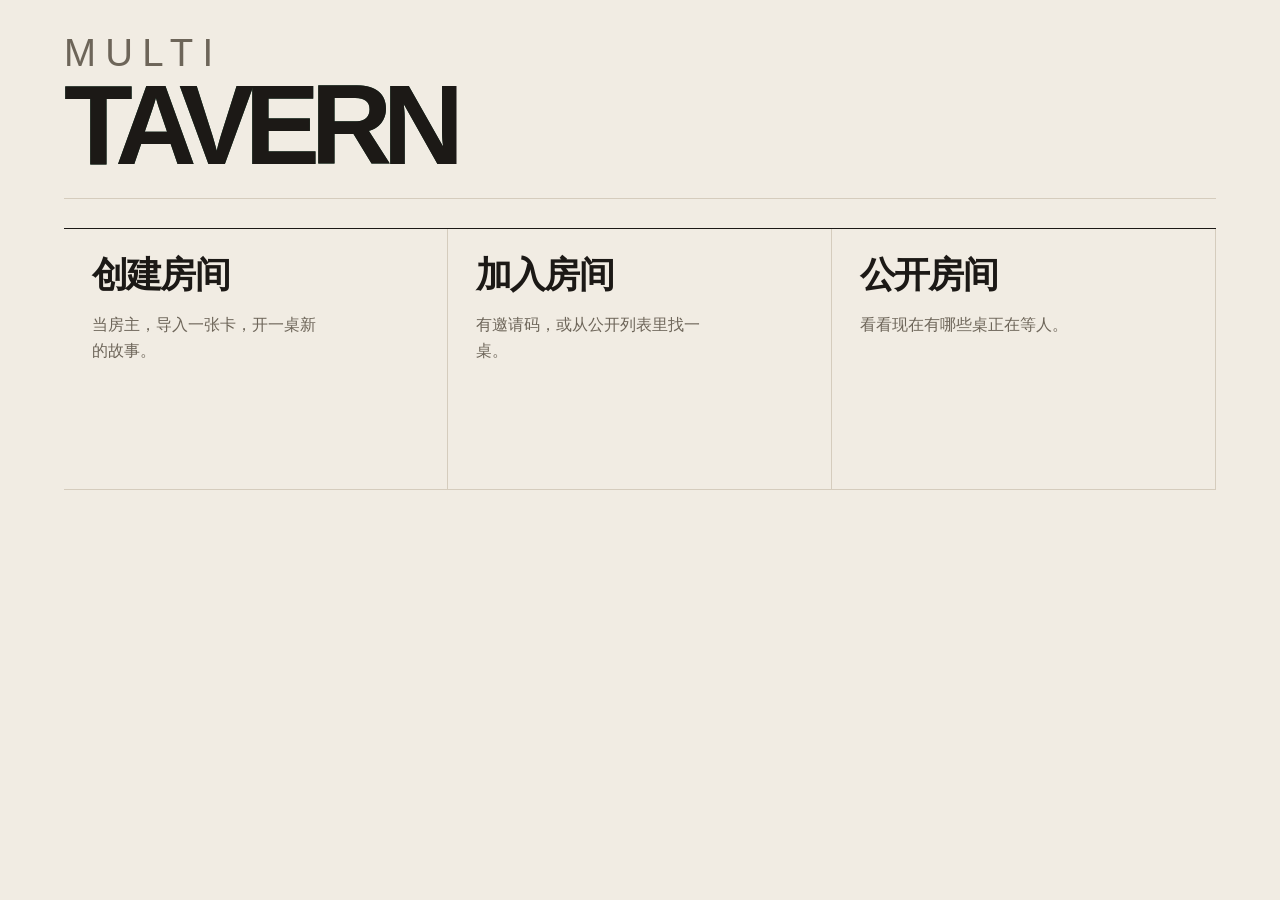
<file: templates/index.html>
<!doctype html>
<html lang="zh-CN">

<head>
  <meta charset="utf-8">
  <meta name="viewport" content="width=device-width, initial-scale=1, viewport-fit=cover">
  <title>MultiTavern</title>
  <script>
    // Apply the saved theme before first paint to avoid a flash.
    try {
      var savedTheme = localStorage.getItem("multitavern-theme");
      document.documentElement.dataset.theme = savedTheme === "vellum" ? "vellum" : "lamp";
    } catch (error) {
      document.documentElement.dataset.theme = "lamp";
    }
  </script>
  <link rel="stylesheet" href="/static/css/style.css?v=140">
  <link rel="icon" type="image/png" href="/static/favicon/favicon-96x96.png" sizes="96x96" />
  <link rel="icon" type="image/svg+xml" href="/static/favicon/favicon.svg" />
  <link rel="shortcut icon" href="/static/favicon/favicon.ico" />
  <link rel="apple-touch-icon" sizes="180x180" href="/static/favicon/apple-touch-icon.png" />
  <link rel="manifest" href="/static/favicon/site.webmanifest" />
</head>

<body>

  <main id="grid-container" hidden>
    <!-- ---------- top bar ---------- -->
    <header id="title-pane">
      <div class="top-left">
        <div class="brand">
          <span class="brand-name">MultiTavern</span>
        </div>
        <div class="top-round">
          <span id="turn-round" class="round-no">ROUND —</span>
          <span id="game-clock" hidden aria-label="世界时间"></span>
        </div>
        <div class="scenario">
          <span id="scenario-title">等待剧情初始化…</span>
        </div>
      </div>
      <div class="top-right">
        <div class="top-turn">
          <span class="avatar" id="turn-avatar" aria-hidden="true">·</span>
          <div class="top-turn-copy">
            <span class="turn-name" id="turn-name">等待开始</span>
            <span class="turn-sub" id="turn-sub">尚未进入回合</span>
          </div>
          <span class="chip" id="turn-chip">准备</span>
        </div>
        <div class="top-turn-progress">
          <span id="turn-progress">—</span>
          <span class="top-progress-track"><span class="progress-fill" id="turn-progress-fill" style="width:0%"></span></span>
        </div>
        <div id="skip-vote-box" class="top-vote" hidden>
          <span id="skip-vote-status" aria-live="polite"></span>
          <button type="button" id="skip-vote-button">投票踢人</button>
        </div>
        <div class="top-tools">
          <details id="token-usage" hidden>
            <summary aria-label="显示 token 统计">
              <span id="token-chart" role="img" aria-label="估算的保留上下文"></span>
              <span id="token-count"></span>
            </summary>
            <div id="token-details"></div>
          </details>
          <span id="player-identity" aria-label="当前玩家"></span>
          <button type="button" id="theme-toggle" class="icon-btn" aria-label="切换主题" title="切换主题">
            <svg viewBox="0 0 24 24" aria-hidden="true">
              <circle cx="12" cy="12" r="4.2" />
              <path d="M12 2.6v2.2M12 19.2v2.2M2.6 12h2.2M19.2 12h2.2M5.4 5.4l1.6 1.6M17 17l1.6 1.6M18.6 5.4L17 7M7 17l-1.6 1.6" />
            </svg>
          </button>
          <button type="button" id="mobile-menu-button" hidden aria-label="菜单">
            <svg viewBox="0 0 24 24" aria-hidden="true">
              <circle cx="5" cy="12" r="1.7" />
              <circle cx="12" cy="12" r="1.7" />
              <circle cx="19" cy="12" r="1.7" />
            </svg>
          </button>
        </div>
      </div>
    </header>

    <!-- ---------- mobile tabs ---------- -->
    <nav id="mobile-view-toggle" aria-label="视图切换">
      <button type="button" id="view-story" class="active">剧情</button>
      <button type="button" id="view-chat">聊天</button>
    </nav>

    <!-- ---------- left rail: party + chat ---------- -->
    <section id="chat-pane" aria-label="玩家与队伍聊天">
      <div id="player-roster" aria-label="队伍">
        <h2>队伍</h2>
        <ul id="player-list"></ul>
      </div>
      <div class="rail-divider" aria-hidden="true"></div>
      <div class="rail-head">
        <span class="eyebrow">队伍频道</span>
        <span class="rail-hint">AI 看不到</span>
      </div>
      <div id="chat-messages" aria-label="队伍聊天" aria-live="polite"></div>
      <form id="chat-form">
        <input id="chat-input" maxlength="10000" autocomplete="off" placeholder="与队伍聊天…"
          aria-label="聊天消息">
        <button type="submit" class="icon-btn" aria-label="发送">
          <svg viewBox="0 0 24 24" aria-hidden="true">
            <path d="M5 12h13M12 6l6 6-6 6" />
          </svg>
        </button>
      </form>
    </section>

    <div id="chat-resizer" class="resize-handle resize-v" role="separator" aria-orientation="vertical" aria-label="调整聊天栏宽度" title="拖动调整聊天栏宽度"></div>

    <!-- ---------- main story + action column ---------- -->
    <div id="main-column">
    <div id="content-resizer" class="resize-handle resize-v" role="separator" aria-orientation="vertical" aria-label="调整剧情宽度" title="拖动调整剧情与行动栏宽度"></div>

    <section id="log-pane" aria-label="游戏状态：剧情与玩家行动" aria-live="polite">
      <img id="game-banner" src="/static/media/MultiTavernBanner.jpg" alt="" width="1376" height="322"
        fetchpriority="high" hidden>
    </section>

    <div id="story-resizer" class="resize-handle resize-h" role="separator" aria-orientation="horizontal" aria-label="调整剧情与行动栏高度" title="拖动调整剧情与行动栏高度"></div>

    <!-- ---------- central action dock ---------- -->
    <div id="action-dock">
    <!-- ---------- explore / composer ---------- -->
      <div class="card quick-card explore-card" id="quick-card">
        <div class="card-head explore-head">
          <span class="eyebrow">探索</span>
          <span class="explore-hint">地图 · 图鉴 · 真相</span>
        </div>
        <div class="explore-list">
          <button type="button" id="map-button" hidden title="地图">
            <svg class="explore-icon" viewBox="0 0 24 24" aria-hidden="true">
              <path d="M9 4l-6 3v13l6-3 6 3 6-3V4l-6 3-6-3z" />
              <path d="M9 4v13M15 7v13" />
            </svg>
            <span class="explore-copy">
              <span class="explore-name">地图</span>
              <span class="explore-desc">地区与位置</span>
            </span>
            <svg class="explore-chevron" viewBox="0 0 24 24" aria-hidden="true">
              <path d="M9 6l6 6-6 6" />
            </svg>
          </button>
          <button type="button" id="codex-button" hidden title="物品与事件">
            <svg class="explore-icon" viewBox="0 0 24 24" aria-hidden="true">
              <path d="M4 5.5A2.5 2.5 0 016.5 3H20v18H6.5A2.5 2.5 0 004 23z" />
              <path d="M8 7h8M8 11h6" />
            </svg>
            <span class="explore-copy">
              <span class="explore-name">图鉴</span>
              <span class="explore-desc">物品与事件</span>
            </span>
            <svg class="explore-chevron" viewBox="0 0 24 24" aria-hidden="true">
              <path d="M9 6l6 6-6 6" />
            </svg>
          </button>
          <button type="button" id="truth-button" hidden title="可能的真相">
            <svg class="explore-icon" viewBox="0 0 24 24" aria-hidden="true">
              <path d="M12 3l2 5 5 .8-3.6 3.5.9 5-4.3-2.3L7.7 22.3l.9-5L5 13.8 10 13z" />
            </svg>
            <span class="explore-copy">
              <span class="explore-name">真相</span>
              <span class="explore-desc">提交你的答案</span>
            </span>
            <svg class="explore-chevron" viewBox="0 0 24 24" aria-hidden="true">
              <path d="M9 6l6 6-6 6" />
            </svg>
          </button>
        </div>
      </div>

    <form id="input-pane">
      <div class="status-strip">

        <div id="schedule-status" hidden aria-live="polite"></div>
      </div>
      <div id="mobile-turn" class="mobile-turn" hidden></div>
      <div class="composer-row">
        <input type="text" id="action-input" maxlength="50000" disabled autocomplete="off"
          placeholder="等待轮到你…" aria-label="你的角色行动">
        <button type="button" id="hold-button" class="btn-ghost" hidden>观望</button>
        <button type="submit" class="btn-primary send" aria-label="提交行动">
          <svg viewBox="0 0 24 24" aria-hidden="true">
            <path d="M5 12h13M12 6l6 6-6 6" />
          </svg>
        </button>
      </div>
      <div class="composer-hint">
        <kbd>Enter</kbd> 提交 · 行动会公开给队友
      </div>
    </form>
    </div>
    </div>
    <div id="play-status-bar">
      <div class="card host-card" id="host-card">
        <div class="card-head"><span class="eyebrow">房主</span></div>
        <div class="stack">
          <button type="button" id="retry-round-button" class="btn-ghost" hidden>重试暂停回合</button>
          <button type="button" id="end-game-button" class="btn-danger" hidden>结束游戏</button>
          <p id="host-hint" class="hint"></p>
        </div>
      </div>

      <div class="side-foot">
        <button type="button" id="leave-room-button" hidden>离开房间</button>
        <span id="connection-status" role="status">连接中…</span>
      </div>
    </div>
  </main>

  <div id="sheet-scrim" hidden></div>

  <!-- ================= landing ================= -->
  <section id="login-modal" class="landing-page" data-page="home" aria-label="MultiTavern">
    <div class="landing-shell">
      <header class="site-header">
        <a class="wordmark" href="/" data-page-link="home" aria-label="MultiTavern 首页">
          <span class="wordmark-top">MULTI</span>
          <span class="wordmark-bottom" data-text="TAVERN">TAVERN</span>
        </a>
      </header>

      <main class="page-stage">
        <section id="home-view" class="page-view" aria-label="选择入口">
          <div class="home-choices">
            <div class="home-ambient" aria-hidden="true"></div>
            <div class="home-cursor-glow" aria-hidden="true"></div>
            <a class="choice-card" href="/create" data-page-link="create">
              <span class="choice-copy">
                <span class="choice-title">创建房间</span>
                <span class="choice-desc">当房主，导入一张卡，开一桌新的故事。</span>
              </span>
              <span class="choice-arrow" aria-hidden="true">→</span>
            </a>
            <a class="choice-card" href="/join" data-page-link="join">
              <span class="choice-copy">
                <span class="choice-title">加入房间</span>
                <span class="choice-desc">有邀请码，或从公开列表里找一桌。</span>
              </span>
              <span class="choice-arrow" aria-hidden="true">→</span>
            </a>
            <a class="choice-card" href="/rooms" data-page-link="rooms">
              <span class="choice-copy">
                <span class="choice-title">公开房间</span>
                <span class="choice-desc">看看现在有哪些桌正在等人。</span>
              </span>
              <span class="choice-arrow" aria-hidden="true">→</span>
            </a>
            <div class="home-cursor-dot" aria-hidden="true"></div>
          </div>
        </section>

        <section id="create-view" class="page-view" aria-labelledby="create-title" hidden>
          <div class="page-head">
            <a class="back-button" href="/" data-page-link="home" aria-label="返回首页"><span class="ink-button-label" data-ink-text="←">←</span></a>
            <h1 id="create-title">创建房间</h1>
          </div>

          <form id="create-form" class="form-panel" novalidate>
            <section class="form-section">
              <div class="section-head"><h2>房主</h2></div>
              <div class="section-body">
                <label for="create-name">玩家名字</label>
                <input id="create-name" maxlength="40" required autocomplete="nickname">
              </div>
            </section>

            <section class="form-section">
              <div class="section-head"><h2>可见性</h2></div>
              <div class="section-body">
                <div class="option-grid">
                  <label class="option-card">
                    <input type="radio" name="visibility" id="public-room" value="public" checked>
                    <span class="option-copy">
                      <strong>公开</strong>
                      <small>出现在公开房间列表</small>
                    </span>
                  </label>
                  <label class="option-card">
                    <input type="radio" name="visibility" id="private-room" value="private">
                    <span class="option-copy">
                      <strong>私密</strong>
                      <small>只有拿到邀请码的人能加入</small>
                    </span>
                  </label>
                </div>
              </div>
            </section>

            <section class="form-section">
              <div class="section-head"><h2>AI 接口</h2></div>
              <div class="section-body">
                <div class="option-grid">
                  <label class="option-card">
                    <input type="radio" name="llm-mode" id="llm-mode-own" checked>
                    <span class="option-copy">
                      <strong>自己的 API</strong>
                      <small>使用你的 Key 和模型</small>
                    </span>
                  </label>
                  <label class="option-card">
                    <input type="radio" name="llm-mode" id="llm-mode-borrow">
                    <span class="option-copy">
                      <strong>借用服主 API</strong>
                      <small>使用服务器额度，名额有限</small>
                    </span>
                  </label>
                </div>

                <div id="llm-own-fields" class="subfields">
                  <label for="api-key-input">API Key</label>
                  <input id="api-key-input" type="password" maxlength="512" autocomplete="off">
                  <details class="advanced">
                    <summary>自定义 endpoint 与模型</summary>
                    <div class="field-grid">
                      <div>
                        <label for="llm-endpoint">endpoint</label>
                        <input id="llm-endpoint" maxlength="2048" autocomplete="off">
                      </div>
                      <div>
                        <label for="llm-model">model</label>
                        <div class="model-row">
                          <input id="llm-model" maxlength="200" autocomplete="off"
                            aria-controls="model-scan-result">
                          <button type="button" id="scan-models" class="button-scan"
                            aria-controls="model-scan-result"><span id="scan-models-label" class="ink-button-label" data-ink-text="扫描模型">扫描模型</span></button>
                        </div>
                        <div id="model-scan-result" class="model-scan-result" hidden></div>
                      </div>
                    </div>
                  </details>
                </div>
              </div>
            </section>

            <div class="form-actions">
              <button type="submit" id="create-submit" class="button-primary">创建房间</button>
            </div>
          </form>
        </section>

        <section id="join-view" class="page-view" aria-labelledby="join-title" hidden>
          <div class="page-head">
            <a class="back-button" href="/" data-page-link="home" aria-label="返回首页"><span class="ink-button-label" data-ink-text="←">←</span></a>
            <h1 id="join-title">加入房间</h1>
          </div>

          <form id="join-form" class="form-panel" novalidate>
            <section class="form-section">
              <div class="section-head"><h2>玩家</h2></div>
              <div class="section-body">
                <label for="name-input">玩家名字</label>
                <input id="name-input" maxlength="40" required autocomplete="nickname">
              </div>
            </section>

            <section class="form-section">
              <div class="section-head"><h2>邀请码</h2></div>
              <div class="section-body">
                <label for="invite-input">邀请码</label>
                <input id="invite-input" class="invite-input" maxlength="16" autocomplete="off">
              </div>
            </section>

            <div class="form-actions form-actions-split">
              <a class="button-secondary" href="/rooms" data-page-link="rooms"><span class="ink-button-label" data-ink-text="公开房间">公开房间</span></a>
              <button type="submit" id="join-submit" class="button-primary">加入房间</button>
            </div>
            <div id="join-step" class="join-step" hidden>
              <p class="join-title">选择你的角色</p>
              <div id="join-character-list"></div>
              <p id="join-status" class="form-error" role="alert"></p>
            </div>
          </form>
        </section>

        <section id="rooms-view" class="page-view" aria-labelledby="rooms-title" hidden>
          <div class="page-head">
            <a class="back-button" href="/" data-page-link="home" aria-label="返回首页"><span class="ink-button-label" data-ink-text="←">←</span></a>
            <h1 id="rooms-title">公开房间</h1>
            <button type="button" id="refresh-rooms" class="button-quiet"><span class="ink-button-label" data-ink-text="刷新">刷新</span></button>
          </div>
          <p id="public-rooms-status" class="rooms-status" role="status">正在载入…</p>
          <div id="public-rooms-list" class="public-rooms-list" aria-live="polite"></div>
        </section>
      </main>

      <p id="login-error" class="landing-error" role="alert" hidden></p>
    </div>
  </section>

  <!-- ================= host configuration ================= -->
  <div id="host-modal" class="modal config-page" role="dialog" aria-modal="true" hidden>
    <div class="modal-card config-page-card">
      <header class="config-page-head">
        <div class="config-title-block">
          <h1 id="config-page-title">房间配置</h1>
        </div>
        <div class="config-toolbar" role="group" aria-label="配置导入导出">
          <button type="button" id="load-config-button">导入配置</button>
          <button type="button" id="export-config-button">导出配置</button>
          <input type="file" id="load-config-input" accept=".json,application/json" hidden>
        </div>
      </header>
      <p class="config-hint" id="import-warnings" hidden></p>
      <section id="scenario-step" class="config-step">
        <form id="scenario-form">
          <div class="config-shell">

          <section class="cfg-section cfg-character-pool">
            <header class="cfg-head">
              <span class="cfg-title">角色池</span>
              <span class="cfg-sub" id="cast-count"></span>
            </header>
            <div class="cfg-body">
              <div id="character-editor"></div>
              <button type="button" id="add-character">＋ 添加角色</button>
              <label class="check-label"><input type="checkbox" id="random-turn-order" checked>
                每轮随机打乱行动顺序</label>
              <label class="check-label"><input type="checkbox" id="schedule-strict">
                启用逐行动时间轴（严格调度，需同时启用游戏内时钟）</label>
            </div>
          </section>

          <div class="config-grid">
            <details class="config-section" open>
              <summary>剧情与开场</summary>
              <div class="cfg-body">
              <label for="scenario-input">描述世界观、角色与开场情境</label>
              <textarea id="scenario-input" maxlength="500000" required></textarea>
              <label for="opening-input">固定开场白（可选；填写后原样作为开场展示，不再由 AI 生成）</label>
              <textarea id="opening-input" maxlength="500000"
                placeholder="例：雨停之前，三人在旧档案室碰面——甲在核对尸检记录，乙靠在窗边听码头动静，丙摊开一沓旧报纸。"></textarea>
              <label for="guidance-input">主持私密指引（可选）</label>
              <textarea id="guidance-input" maxlength="500000"
                placeholder="例：每当玩家行动时，保留一点极小概率发生极度随机事件的可能。"></textarea>
              </div>
            </details>

            <details class="config-section">
            <summary>游戏内时钟与耗时规则（可选）</summary>
            <label class="check-label"><input type="checkbox" id="time-enabled"> 启用权威时钟</label>
            <div id="time-config-fields" hidden>
              <div class="field-row">
                <label for="time-start-day">起始日</label>
                <input id="time-start-day" type="number" min="0" max="100000" value="1">
                <label for="time-start-time">起始时间</label>
                <input id="time-start-time" type="time" value="06:30">
              </div>
              <div class="field-row">
                <label for="time-max-elapsed">每轮最大耗时（分钟）</label>
                <input id="time-max-elapsed" type="number" min="0" max="525600" value="600">
                <label for="time-default-elapsed">AI 未给出时的默认值</label>
                <input id="time-default-elapsed" type="number" min="0" max="525600" value="15">
              </div>
              <p class="config-hint">耗时参考——AI 据此估算每轮耗时：</p>
              <div id="time-rules-editor"></div>
              <button type="button" id="add-time-rule">+ 添加耗时规则</button>
            </div>
          </details>

          <details class="config-section">
            <summary>事件（可选）：全局定时，或按地区触发</summary>
            <p class="config-hint">填写「地区id」即按地区触发（进入地区 / 该地区到点），无需启用时钟；留空则为全局定时事件（需启用时钟）。</p>
            <div id="events-editor"></div>
            <button type="button" id="add-event">+ 添加事件</button>
          </details>

          <details class="config-section">
            <summary>世界书（可选）</summary>
            <p class="config-hint">条目只在关键词出现在近期剧情时注入 AI 上下文，绝不展示给玩家。</p>
            <div id="lorebook-editor"></div>
            <button type="button" id="add-lorebook">+ 添加条目</button>
          </details>

          <details class="config-section">
            <summary>提示块与采样（高级）</summary>
            <p class="config-hint">按固定位置注入的有序提示块与生成采样参数。后台材料，绝不展示给玩家。</p>
            <div class="field-row">
              <label for="sampling-temperature">temperature（0–2，留空=默认）</label>
              <input id="sampling-temperature" type="number" min="0" max="2" step="0.01">
              <label for="sampling-top-p">top_p（0–1，留空=默认）</label>
              <input id="sampling-top-p" type="number" min="0" max="1" step="0.01">
            </div>
            <div class="field-row">
              <label for="sampling-frequency-penalty">frequency_penalty（-2–2）</label>
              <input id="sampling-frequency-penalty" type="number" min="-2" max="2" step="0.01">
              <label for="sampling-presence-penalty">presence_penalty（-2–2）</label>
              <input id="sampling-presence-penalty" type="number" min="-2" max="2" step="0.01">
            </div>
            <div class="field-row">
              <label for="sampling-top-k">top_k（0+，留空=默认）</label>
              <input id="sampling-top-k" type="number" min="0" max="1000000" step="1">
              <label for="sampling-min-p">min_p（0–1）</label>
              <input id="sampling-min-p" type="number" min="0" max="1" step="0.01">
              <label for="sampling-repetition-penalty">repetition_penalty（0–5）</label>
              <input id="sampling-repetition-penalty" type="number" min="0" max="5" step="0.01">
            </div>
            <p class="config-hint">位置说明：system＝核心系统提示之后 · scenario＝剧情/指引之后 · output＝生成之前 · history＝插入最近对话（role/depth 生效，depth 0 紧贴当前回合）。</p>
            <div id="prompt-blocks-editor"></div>
            <button type="button" id="add-prompt-block">+ 添加提示块</button>
          </details>

          <details class="config-section">
            <summary>可能的真相（插件，可选）</summary>
            <p class="config-hint">揭晓后的提问对所有玩家可见；每名玩家每回合可提交一次真相，经 AI 裁定采纳后公开署名，并作为下一回合的参考素材。</p>
            <label class="check-label"><input type="checkbox" id="truth-plugin-enabled"> 启用「可能的真相」</label>
            <div id="truth-plugin-fields" hidden>
              <div class="field-row">
                <label for="truth-max-chars">答案字数上限</label>
                <input id="truth-max-chars" type="number" min="1" max="10000" value="500">
                <label class="check-label"><input type="checkbox" id="truth-require-declarative" checked>
                  要求陈述句</label>
                <label class="check-label"><input type="checkbox" id="truth-feed-dm" checked>
                  采纳后供 AI 参考</label>
              </div>
              <p class="config-hint">每个提问的出现条件：开团即出现 / 事件触发后 / 游戏内时刻 / 第 N 回合到来时。</p>
              <div id="truth-questions-editor"></div>
              <button type="button" id="add-truth-question">+ 添加提问</button>
            </div>
          </details>

          <details class="config-section">
            <summary>地区与物品（世界，可选）</summary>
            <p class="config-hint">填写地区后自动启用逐行动时间轴。连接写法：<code>目标地区</code> 或 <code>目标地区&gt;需要的物品id</code>，逗号分隔。</p>
            <label for="world-start-region">起始地区 id</label>
            <input id="world-start-region" maxlength="64" autocomplete="off" placeholder="例如 camp">
            <p class="config-hint">地区：</p>
            <div id="regions-editor"></div>
            <button type="button" id="add-region">+ 添加地区</button>
            <p class="config-hint">物品：</p>
            <p class="config-hint">勾选「关键物品」会在地图与图鉴中特别标注，并明确告知 AI 这件物品与真相或出路有关，避免被当作普通布景忽略。</p>
            <div id="items-editor"></div>
            <button type="button" id="add-item">+ 添加物品</button>
          </details>

          </div>
        </div>
        <div class="sticky-actions">
          <button type="submit" id="scenario-submit" class="btn-primary">生成剧情</button>
        </div>
        </form>
      </section>

      <section id="lobby-step" class="lobby-step" hidden>
        <div id="invite-box" class="lobby-invite">
          <div class="invite-label">
            <span>邀请码</span>
            <small>把这串代码发给你的玩家</small>
          </div>
          <strong id="invite-code">------</strong>
          <button type="button" id="copy-invite"><span class="ink-button-label" data-ink-text="复制">复制</span></button>
        </div>

        <div id="lobby-roster" class="lobby-roster" aria-label="房间内玩家">
          <div class="lobby-roster-head">
            <h3>玩家与角色</h3>
            <p id="lobby-player-count" role="status"></p>
          </div>
          <ul id="lobby-player-list"></ul>
        </div>

        <div class="row-actions lobby-actions">
          <button id="start-button" type="button" class="btn-primary">开始游戏</button>
          <button id="edit-scenario-button" type="button"><span class="ink-button-label" data-ink-text="编辑剧情与配置">编辑剧情与配置</span></button>
        </div>
      </section>

      <p id="host-status" role="status"></p>
      <div class="modal-foot">
        <button id="close-room-button" type="button"><span class="ink-button-label" data-ink-text="关闭房间">关闭房间</span></button>
      </div>
    </div>
  </div>

  <div id="dm-thinking" hidden role="status">
    <span class="thinking-orb" aria-hidden="true"></span>
    <span id="dm-thinking-text">主持人正在结算本轮…</span>
  </div>

  <!-- ================= character card ================= -->
  <div id="character-card-modal" class="modal" role="dialog" aria-modal="true" hidden>
    <form id="character-card-form" class="modal-card">
      <h2>我的角色卡</h2>
      <p class="config-hint">这些内容会作为你的角色设定常驻 AI 上下文；队友也能看到你的角色卡。</p>
      <label for="character-card-description">描述</label>
      <textarea id="character-card-description" maxlength="50000" rows="3"></textarea>
      <label for="character-card-personality">性格</label>
      <textarea id="character-card-personality" maxlength="10000" rows="3"
        placeholder="例：冷静、务实……"></textarea>
      <label for="character-card-style">语言风格</label>
      <textarea id="character-card-style" maxlength="10000" rows="2"
        placeholder="例：短句、克制……"></textarea>
      <label for="character-card-example">示例台词</label>
      <textarea id="character-card-example" maxlength="10000" rows="2"
        placeholder="例：“航海不是浪漫的事。”"></textarea>
      <div class="modal-foot">
        <button type="submit" id="character-card-save" class="btn-primary">保存</button>
        <button type="button" id="character-card-close" class="secondary">关闭</button>
      </div>
    </form>
  </div>

  <!-- ================= key required ================= -->
  <div id="key-required-modal" class="modal" role="dialog" aria-modal="true" hidden>
    <form id="key-required-form" class="modal-card">
      <h2>需要 API Key</h2>
      <p class="config-hint">这个房间存储的 API Key 无法解密（可能是服务器密钥环变更或文件损坏）。请房主重新填入 Key，房间才能继续推理。</p>
      <label for="key-required-input">API Key</label>
      <input id="key-required-input" type="password" maxlength="512" autocomplete="off" required>
      <div class="modal-foot">
        <button type="submit" class="btn-primary">提交</button>
      </div>
      <p id="key-required-error" class="error" role="alert"></p>
    </form>
  </div>

  <!-- ================= map / codex / truth ================= -->
  <div id="map-modal" class="modal" role="dialog" aria-modal="true" hidden>
    <div class="modal-card wide" id="map-card">
      <h2>地图</h2>
      <p class="config-hint">固定视角俯视地图。浅黄色地区存在道具，灰色地区没有道具；点击地区查看内容。</p>
      <div id="map-body" class="modal-scroll"></div>
      <div class="modal-foot">
        <button type="button" id="map-close" class="secondary">关闭</button>
      </div>
    </div>
  </div>

  <div id="codex-modal" class="modal" role="dialog" aria-modal="true" hidden>
    <div class="modal-card wide" id="codex-card">
      <h2>物品与事件</h2>
      <p class="config-hint">已发现的物品（含原本所在地与介绍）与已触发的事件。</p>
      <div id="codex-body" class="modal-scroll"></div>
      <div class="modal-foot">
        <button type="button" id="codex-close" class="secondary">关闭</button>
      </div>
    </div>
  </div>

  <div id="truth-modal" class="modal" role="dialog" aria-modal="true" hidden>
    <div class="modal-card wide" id="truth-card">
      <h2>可能的真相</h2>
      <p class="config-hint">把你确信的一个真相或片段提交给主持人；通过裁定的真相会公开署名展示，并在下一回合供 AI 参考。</p>
      <p id="truth-round-status" class="config-hint" role="status"></p>
      <div id="truth-questions" class="modal-scroll"></div>
      <p id="truth-error" class="error" role="alert"></p>
      <div class="modal-foot">
        <button type="button" id="truth-close" class="secondary">关闭</button>
      </div>
    </div>
  </div>

  <script src="/static/js/app.js?v=s5a-42"></script>
</body>

</html>
</file>
<file: static/css/style.css>
/* ==========================================================================
   MultiTavern — UI (Lamp / Vellum)
   Structure: top bar · party rail · story · action rail · composer
   ========================================================================== */

/* ---------- 1. Tokens -------------------------------------------------- */
:root {
    --bg: #0c0e12;
    --bg-wash: radial-gradient(1100px 700px at 50% -15%, #1b1f27 0%, #0c0e12 62%);
    --surface: #13161c;
    --surface-2: #191d25;
    --surface-3: #20252f;
    --surface-inset: #0f1217;
    --line: rgba(255, 255, 255, 0.075);
    --line-strong: rgba(255, 255, 255, 0.15);

    --text: #e9e4da;
    --text-2: #b8b2a6;
    --muted: #8a857b;
    --faint: #615d56;

    --brass: #e0a35e;
    --brass-soft: rgba(224, 163, 94, 0.14);
    --brass-line: rgba(224, 163, 94, 0.42);
    --brass-2: #f4cb96;
    --sage: #7ec2ae;
    --sage-soft: rgba(126, 194, 174, 0.13);
    --sage-line: rgba(126, 194, 174, 0.42);
    --danger: #e07a72;
    --danger-soft: rgba(224, 122, 114, 0.12);
    --danger-line: rgba(224, 122, 114, 0.42);

    --p1: #7fb2ff;
    --p2: #f0a35e;
    --p3: #74c69d;
    --p4: #e58f88;
    --p5: #c3a2f0;
    --p6: #e8c96a;
    --p7: #6fd0d8;
    --p8: #f0a0c0;

    --font-ui: -apple-system, BlinkMacSystemFont, "SF Pro Text", "Segoe UI",
        "PingFang SC", "Hiragino Sans GB", "Microsoft YaHei", sans-serif;
    --font-story: "Iowan Old Style", "Palatino Linotype", Palatino, Georgia,
        "Songti SC", "Noto Serif CJK SC", "Source Han Serif SC", serif;
    --font-mono: "SF Mono", ui-monospace, "JetBrains Mono", Menlo, Consolas,
        monospace;

    --r-xs: 6px;
    --r-sm: 9px;
    --r-md: 12px;
    --r-lg: 16px;
    --r-xl: 22px;

    --sh-1: 0 1px 0 rgba(255, 255, 255, 0.04) inset, 0 10px 30px -18px #000;
    --sh-2: 0 1px 0 rgba(255, 255, 255, 0.05) inset, 0 24px 60px -24px #000;
    --ring: 0 0 0 3px rgba(224, 163, 94, 0.22);

    --rail-w: 296px;
    --aside-w: 286px;
    --top-h: 58px;
}

:root[data-theme="vellum"] {
    --bg: #f3ede2;
    --bg-wash: radial-gradient(1000px 640px at 50% -10%, #fffaf1 0%, #f3ede2 60%);
    --surface: #fffdf8;
    --surface-2: #f9f3e7;
    --surface-3: #f1e8d8;
    --surface-inset: #faf5ea;
    --line: rgba(62, 46, 26, 0.12);
    --line-strong: rgba(62, 46, 26, 0.24);

    --text: #29241d;
    --text-2: #51483b;
    --muted: #7f7565;
    --faint: #a29782;

    --brass: #a4652a;
    --brass-soft: rgba(164, 101, 42, 0.1);
    --brass-line: rgba(164, 101, 42, 0.35);
    --brass-2: #7d4a1c;
    --sage: #357465;
    --sage-soft: rgba(53, 116, 101, 0.09);
    --sage-line: rgba(53, 116, 101, 0.32);
    --danger: #b0433c;
    --danger-soft: rgba(176, 67, 60, 0.08);
    --danger-line: rgba(176, 67, 60, 0.32);

    --p1: #2f6fbf;
    --p2: #a4622a;
    --p3: #2f7d59;
    --p4: #a8453c;
    --p5: #6b46a8;
    --p7: #17707a;
    --p8: #a13a6b;

    --sh-1: 0 1px 0 rgba(255, 255, 255, 0.9) inset, 0 10px 26px -20px rgba(60, 40, 20, 0.5);
    --sh-2: 0 1px 0 rgba(255, 255, 255, 0.9) inset, 0 30px 70px -30px rgba(60, 40, 20, 0.45);
    --ring: 0 0 0 3px rgba(164, 101, 42, 0.18);
}

/* ---------- 2. Base ---------------------------------------------------- */
*,
*::before,
*::after {
    box-sizing: border-box;
}

html,
body {
    margin: 0;
    height: 100%;
}

body {
    background: var(--bg-wash);
    background-color: var(--bg);
    color: var(--text);
    font-family: var(--font-ui);
    font-size: 15px;
    line-height: 1.6;
    color-scheme: dark;
    -webkit-font-smoothing: antialiased;
    text-rendering: optimizeLegibility;
}

:root[data-theme="vellum"] body {
    color-scheme: light;
}

[hidden] {
    display: none !important;
}

button,
input,
textarea,
select {
    font: inherit;
    color: inherit;
}

::selection {
    background: var(--brass-soft);
}

:focus-visible {
    outline: none;
    box-shadow: var(--ring);
}

* {
    scrollbar-width: thin;
    scrollbar-color: var(--line-strong) transparent;
}

*::-webkit-scrollbar {
    width: 10px;
    height: 10px;
}

*::-webkit-scrollbar-thumb {
    background: var(--line-strong);
    border-radius: 99px;
    border: 3px solid transparent;
    background-clip: padding-box;
}

*::-webkit-scrollbar-track {
    background: transparent;
}

.eyebrow {
    font-size: 10.5px;
    font-weight: 650;
    letter-spacing: 0.14em;
    text-transform: uppercase;
    color: var(--muted);
}

.hint {
    margin: 0;
    font-size: 11.5px;
    line-height: 1.55;
    color: var(--muted);
}

/* ---------- 3. Shell --------------------------------------------------- */
#grid-container {
    display: grid;
    grid-template-columns: var(--rail-w) minmax(0, 1fr) var(--aside-w);
    grid-template-rows: var(--top-h) minmax(0, 1fr) auto;
    grid-template-areas:
        "top top top"
        "rail story aside"
        "rail composer aside";
    width: 100vw;
    height: 100vh;
    height: 100dvh;
    overflow: hidden;
    background: var(--bg-wash);
    background-color: var(--bg);
}

/* --- 3.1 Top bar --- */
#title-pane {
    grid-area: top;
    display: flex;
    align-items: center;
    gap: 0.9rem;
    min-width: 0;
    padding: 0 1.1rem;
    border-bottom: 1px solid var(--line);
    background: var(--surface);
}

.brand {
    display: flex;
    align-items: center;
    gap: 0.6rem;
    flex: none;
}

.brand-mark {
    width: 27px;
    height: 27px;
    flex: none;
    display: block;
    filter: drop-shadow(0 4px 12px rgba(224, 163, 94, 0.22));
}

.brand-name {
    font-family: var(--font-story);
    font-size: 15px;
    font-weight: 600;
    letter-spacing: 0.03em;
}

.top-sep {
    width: 1px;
    height: 22px;
    background: var(--line);
    flex: none;
}

.scenario {
    min-width: 0;
    display: flex;
    align-items: baseline;
    gap: 0.6rem;
}

#scenario-title {
    font-family: var(--font-story);
    font-size: 16px;
    font-weight: 600;
    letter-spacing: 0.02em;
    overflow: hidden;
    text-overflow: ellipsis;
    white-space: nowrap;
}

.top-fill {
    flex: 1;
}

.top-tools {
    display: flex;
    align-items: center;
    gap: 0.45rem;
    flex: none;
}

#game-clock {
    display: inline-flex;
    align-items: center;
    height: 30px;
    padding: 0 0.65rem;
    border: 1px solid var(--line);
    border-radius: 99px;
    background: var(--surface-2);
    font-family: var(--font-mono);
    font-size: 11.5px;
    color: var(--brass-2);
    letter-spacing: 0.04em;
    font-variant-numeric: tabular-nums;
    white-space: nowrap;
}

#player-identity {
    display: inline-flex;
    align-items: center;
    height: 30px;
    padding: 0 0.7rem;
    border: 1px solid var(--line);
    border-radius: 99px;
    background: var(--surface-2);
    font-size: 12.5px;
    white-space: nowrap;
    max-width: 240px;
    overflow: hidden;
    text-overflow: ellipsis;
}

.icon-btn {
    width: 34px;
    height: 34px;
    display: grid;
    place-items: center;
    padding: 0;
    border: 1px solid var(--line);
    border-radius: var(--r-sm);
    background: transparent;
    color: var(--text-2);
    cursor: pointer;
    transition: background 140ms ease, color 140ms ease, border-color 140ms ease;
}

.icon-btn:hover {
    background: var(--surface-2);
    color: var(--text);
    border-color: var(--line-strong);
}

.icon-btn svg,
.quick button svg,
.send svg {
    stroke: currentColor;
    fill: none;
    stroke-width: 1.7;
    stroke-linecap: round;
    stroke-linejoin: round;
}

.icon-btn svg {
    width: 17px;
    height: 17px;
}

/* token usage */
#token-usage {
    position: relative;
}

#token-usage > summary {
    display: flex;
    align-items: center;
    gap: 0.4rem;
    height: 30px;
    padding: 0 0.5rem;
    border: 1px solid var(--line);
    border-radius: 99px;
    background: var(--surface-2);
    color: var(--muted);
    font-size: 11px;
    cursor: pointer;
    list-style: none;
}

#token-usage > summary::-webkit-details-marker {
    display: none;
}

#token-chart {
    width: 16px;
    height: 16px;
    display: inline-block;
    border-radius: 50%;
    border: 1px solid var(--line);
    background: conic-gradient(var(--brass) 0deg, var(--brass) 0deg, var(--line-strong) 0deg);
}

#token-count {
    font-family: var(--font-mono);
    font-variant-numeric: tabular-nums;
}

#token-details {
    position: absolute;
    top: calc(100% + 8px);
    right: 0;
    z-index: 30;
    width: min(340px, 80vw);
    max-height: 60vh;
    overflow: auto;
    padding: 0.8rem;
    border: 1px solid var(--line-strong);
    border-radius: var(--r-md);
    background: var(--surface);
    box-shadow: var(--sh-2);
    font-size: 11.5px;
    color: var(--text-2);
    white-space: pre-wrap;
    overflow-wrap: anywhere;
}

/* ---------- 4. Left rail ---------------------------------------------- */
#chat-pane {
    grid-area: rail;
    display: flex;
    flex-direction: column;
    min-height: 0;
    border-right: 1px solid var(--line);
    background: var(--surface);
}

#player-roster {
    flex: none;
    padding: 0.8rem 0.5rem 0.6rem;
}

#player-roster h2 {
    margin: 0 0 0.5rem;
    padding: 0 0.5rem;
    font-size: 10.5px;
    font-weight: 650;
    letter-spacing: 0.14em;
    text-transform: uppercase;
    color: var(--muted);
}

#player-list,
#lobby-player-list {
    list-style: none;
    margin: 0;
    padding: 0;
    display: grid;
    gap: 2px;
}

#player-list li,
#lobby-player-list li {
    display: flex;
    align-items: center;
    gap: 0.5rem;
    padding: 0.38rem 0.5rem;
    border-radius: var(--r-sm);
    font-size: 12.5px;
    color: var(--text);
    min-width: 0;
}

#player-list li:hover {
    background: var(--surface-2);
}

#player-list li > span:nth-child(2),
#lobby-player-list li > span:nth-child(2) {
    flex: 1;
    min-width: 0;
    overflow: hidden;
    text-overflow: ellipsis;
    white-space: nowrap;
}

.presence-dot {
    width: 7px;
    height: 7px;
    border-radius: 50%;
    background: var(--faint);
    flex: none;
}

.player-online .presence-dot {
    background: var(--sage);
    box-shadow: 0 0 0 3px var(--sage-soft);
}

.player-offline {
    opacity: 0.55;
}

.character-unclaimed .presence-dot {
    background: transparent;
    border: 1px dashed var(--muted);
}

.player-presence-label {
    flex: none;
    font-size: 10px;
    color: var(--muted);
    letter-spacing: 0.04em;
}

.rail-divider {
    height: 1px;
    margin: 0 1rem;
    background: var(--line);
}

.rail-head {
    display: flex;
    align-items: center;
    justify-content: space-between;
    gap: 0.5rem;
    padding: 0.7rem 1rem 0.4rem;
}

.rail-hint {
    font-size: 10px;
    color: var(--faint);
}

#chat-messages {
    flex: 1;
    min-height: 0;
    overflow-y: auto;
    padding: 0 0.9rem 0.6rem;
    display: grid;
    align-content: start;
    gap: 0.5rem;
}

.chat-entry {
    margin: 0;
    font-size: 13px;
    line-height: 1.5;
    color: var(--text-2);
    overflow-wrap: anywhere;
}

.chat-entry.error {
    color: var(--danger);
    font-size: 12px;
}

#chat-form {
    display: flex;
    gap: 0.4rem;
    padding: 0.7rem 0.9rem calc(0.8rem + env(safe-area-inset-bottom, 0px));
    border-top: 1px solid var(--line);
}

#chat-input {
    flex: 1;
    min-width: 0;
    height: 36px;
    padding: 0 0.85rem;
    border: 1px solid var(--line);
    border-radius: 99px;
    background: var(--surface-inset);
    color: var(--text);
    font-size: 13.5px;
}

#chat-input::placeholder {
    color: var(--faint);
}

#chat-input:focus {
    border-color: var(--brass-line);
    background: var(--surface-2);
    box-shadow: var(--ring);
    outline: none;
}

#chat-form .icon-btn {
    width: 36px;
    height: 36px;
    border-radius: 50%;
}

/* ---------- 5. Story --------------------------------------------------- */
#log-pane {
    grid-area: story;
    min-height: 0;
    overflow-y: auto;
    padding: 1.6rem clamp(1rem, 4vw, 3.2rem) 2rem;
    scroll-behavior: smooth;
}

#log-pane > * {
    width: min(100%, 76ch);
    margin-inline: auto;
}

#game-banner {
    display: none;
}

.round-block {
    display: grid;
    gap: 0.85rem;
    margin-bottom: 1.5rem;
    transition: opacity 200ms ease;
}

.round-block.current-round .round-title {
    color: var(--brass);
}

.round-block:not(.current-round):not(.latest-complete-round) {
    opacity: 0.62;
}

.round-title {
    display: flex;
    align-items: center;
    gap: 0.7rem;
    margin: 0;
    font-size: 11.5px;
    font-weight: 650;
    letter-spacing: 0.12em;
    text-transform: uppercase;
    color: var(--muted);
}

.round-title::after {
    content: "";
    flex: 1;
    height: 1px;
    background: linear-gradient(90deg, var(--line-strong), transparent);
}

/* opening */
.opening-entry {
    margin: 0 0 1.6rem;
    padding: 1rem 1.15rem;
    border: 1px solid var(--line);
    border-radius: var(--r-md);
    background:
        linear-gradient(180deg, var(--brass-soft), transparent 70%),
        color-mix(in oklab, var(--surface) 70%, transparent);
}

.opening-label {
    display: flex;
    align-items: center;
    gap: 0.45rem;
    margin-bottom: 0.4rem;
    font-size: 10.5px;
    font-weight: 700;
    letter-spacing: 0.14em;
    text-transform: uppercase;
    color: var(--brass);
}

.opening-label::before {
    content: "◆";
    font-size: 9px;
}

.opening-text {
    margin: 0;
    font-family: var(--font-story);
    font-size: 16px;
    line-height: 1.95;
    color: var(--text);
    white-space: pre-wrap;
}

/* declarations */
.declarations {
    display: grid;
    gap: 0.4rem;
}

.declaration {
    display: flex;
    gap: 0.65rem;
    align-items: baseline;
    margin: 0;
    padding: 0.5rem 0.75rem;
    border: 1px solid var(--line);
    border-left: 2px solid var(--pl, var(--line-strong));
    border-radius: 0 var(--r-sm) var(--r-sm) 0;
    background: color-mix(in oklab, var(--surface) 60%, transparent);
    font-size: 13.5px;
    line-height: 1.55;
}

.declaration-name {
    flex: none;
    font-weight: 650;
    font-size: 12.5px;
    color: var(--pl, var(--text));
}

.declaration-text {
    min-width: 0;
    color: var(--text-2);
    overflow-wrap: anywhere;
}

/* dice */
.dice-row {
    display: flex;
    flex-wrap: wrap;
    gap: 0.45rem;
}

.dice-chip {
    display: inline-flex;
    align-items: center;
    gap: 0.3rem;
    padding: 0.28rem 0.7rem;
    border: 1px solid var(--line);
    border-radius: 99px;
    background: var(--surface-2);
    font-size: 12px;
    color: var(--text-2);
    font-variant-numeric: tabular-nums;
}

/* outcomes */
.outcomes {
    display: grid;
    gap: 0.6rem;
}

.outcome {
    position: relative;
    margin: 0;
    padding: 0.8rem 0.95rem 0.85rem 1.05rem;
    border: 1px solid var(--line);
    border-radius: var(--r-md);
    background: color-mix(in oklab, var(--surface) 78%, transparent);
}

.outcome::before {
    content: "";
    position: absolute;
    left: 0;
    top: 0.8rem;
    bottom: 0.8rem;
    width: 2px;
    border-radius: 2px;
    background: var(--pl, var(--line-strong));
}

.outcome-name {
    margin-bottom: 0.3rem;
    font-size: 12px;
    font-weight: 700;
    letter-spacing: 0.05em;
    color: var(--pl, var(--text));
}

.outcome-text {
    margin: 0;
    font-family: var(--font-story);
    font-size: 15.5px;
    line-height: 1.85;
    color: var(--text);
    white-space: pre-wrap;
    overflow-wrap: anywhere;
}

/* resulting world state */
.scene-block {
    margin: 0;
    padding: 1rem 1.15rem;
    border: 1px solid var(--line);
    border-radius: var(--r-md);
    background:
        linear-gradient(180deg, var(--brass-soft), transparent 70%),
        color-mix(in oklab, var(--surface) 70%, transparent);
}

.scene-text {
    margin: 0;
    font-family: var(--font-story);
    font-size: 16px;
    line-height: 1.95;
    color: var(--text);
    white-space: pre-wrap;
}

.scene-note {
    margin: 0;
    padding: 0.7rem 0.95rem;
    border-left: 2px solid var(--sage-line);
    border-radius: 0 var(--r-sm) var(--r-sm) 0;
    background: var(--sage-soft);
    font-size: 13.5px;
    line-height: 1.65;
    color: var(--text-2);
    white-space: pre-wrap;
}

#earlier-rounds-anchor {
    display: flex;
    justify-content: center;
    margin: 0.4rem auto 1.2rem;
}

#history-earlier-button {
    min-height: 32px;
    padding: 0 0.9rem;
    border: 1px solid var(--line);
    border-radius: 99px;
    background: var(--surface-2);
    color: var(--text-2);
    font-size: 12px;
    cursor: pointer;
}

#history-earlier-button:hover:not(:disabled) {
    border-color: var(--brass-line);
    color: var(--brass-2);
}

/* player colours */
.player-color-0 { --pl: var(--p1); }
.player-color-1 { --pl: var(--p2); }
.player-color-2 { --pl: var(--p3); }
.player-color-3 { --pl: var(--p4); }
.player-color-4 { --pl: var(--p5); }
.player-color-5 { --pl: var(--p6); }
.player-color-6 { --pl: var(--p7); }
.player-color-7 { --pl: var(--p8); }

/* ---------- 6. Right rail --------------------------------------------- */
#side-pane {
    grid-area: aside;
    display: flex;
    flex-direction: column;
    gap: 0.6rem;
    min-height: 0;
    overflow-y: auto;
    padding: 0.72rem 0.8rem 0.62rem;
    border-left: 1px solid var(--line);
    background: var(--surface);
}

.card {
    border: 1px solid var(--line);
    border-radius: var(--r-md);
    background: color-mix(in oklab, var(--surface) 82%, transparent);
    padding: 0.72rem 0.8rem;
}

.card-head {
    display: flex;
    align-items: center;
    justify-content: space-between;
    gap: 0.5rem;
    margin-bottom: 0.55rem;
}

.turn-card {
    background:
        linear-gradient(165deg, var(--brass-soft), transparent 58%),
        color-mix(in oklab, var(--surface) 86%, transparent);
    border-color: var(--brass-line);
}

.turn-top {
    display: flex;
    align-items: center;
    justify-content: space-between;
    gap: 0.5rem;
    margin-bottom: 0.55rem;
}

.round-no {
    font-family: var(--font-mono);
    font-size: 11px;
    color: var(--brass);
    letter-spacing: 0.08em;
}

.chip {
    display: inline-flex;
    align-items: center;
    gap: 0.3em;
    height: 22px;
    padding: 0 0.55em;
    border: 1px solid var(--line);
    border-radius: 99px;
    background: var(--surface-2);
    color: var(--text-2);
    font-size: 11.5px;
    font-weight: 550;
    white-space: nowrap;
}

#turn-chip.is-live {
    border-color: var(--brass-line);
    background: var(--brass-soft);
    color: var(--brass-2);
}

#turn-chip.is-paused {
    border-color: var(--danger-line);
    background: var(--danger-soft);
    color: var(--danger);
}

.turn-who {
    display: flex;
    align-items: center;
    gap: 0.55rem;
    margin-bottom: 0.6rem;
}

.avatar {
    width: 34px;
    height: 34px;
    border-radius: 50%;
    display: grid;
    place-items: center;
    flex: none;
    background: var(--surface-3);
    color: var(--text);
    font-size: 13px;
    font-weight: 700;
}

.turn-id {
    min-width: 0;
}

.turn-name {
    font-family: var(--font-story);
    font-size: 17px;
    font-weight: 600;
    line-height: 1.25;
    overflow: hidden;
    text-overflow: ellipsis;
    white-space: nowrap;
}

.turn-sub {
    font-size: 11px;
    color: var(--muted);
}

.progress {
    display: flex;
    align-items: center;
    gap: 0.5rem;
    font-size: 11px;
    color: var(--muted);
}

.progress-track {
    flex: 1;
    height: 4px;
    border-radius: 99px;
    background: var(--line);
    overflow: hidden;
}

.progress-fill {
    display: block;
    height: 100%;
    border-radius: 99px;
    background: linear-gradient(90deg, var(--brass), var(--brass-2));
    transition: width 300ms ease;
}

.quick {
    display: grid;
    grid-template-columns: repeat(4, 1fr);
    gap: 0.3rem;
}

.quick button {
    display: flex;
    flex-direction: column;
    align-items: center;
    justify-content: center;
    gap: 0.18rem;
    min-height: 50px;
    padding: 0.3rem 0.1rem;
    border: 1px solid var(--line);
    border-radius: var(--r-sm);
    background: var(--surface-2);
    color: var(--text);
    font-size: 10.5px;
    font-weight: 550;
    cursor: pointer;
    transition: border-color 140ms ease, background 140ms ease, color 140ms ease;
}

.quick button:hover {
    border-color: var(--line-strong);
    background: var(--surface-3);
}

.quick button svg {
    width: 16px;
    height: 16px;
    opacity: 0.85;
}

#truth-button.truth-new {
    border-color: var(--brass-line);
    background: var(--brass-soft);
    color: var(--brass-2);
    animation: pulse 1.8s ease-in-out infinite;
}

@keyframes pulse {
    50% {
        box-shadow: 0 0 0 4px var(--brass-soft);
    }
}

.stack {
    display: grid;
    gap: 0.35rem;
}

/* Hide a rail card when everything inside it is hidden. */
.quick-card:not(:has(button:not([hidden]))),
.host-card:not(:has(button:not([hidden]))) {
    display: none;
}

.stack button {
    min-height: 34px;
    padding: 0 0.75rem;
    border: 1px solid var(--line);
    border-radius: var(--r-sm);
    background: var(--surface-2);
    color: var(--text);
    font-size: 12.5px;
    cursor: pointer;
}

.stack button.btn-ghost {
    background: transparent;
    color: var(--text-2);
}

.stack button.btn-danger {
    background: transparent;
    border-color: var(--danger-line);
    color: var(--danger);
}

.stack button:hover {
    border-color: var(--line-strong);
}

.side-foot {
    display: flex;
    align-items: center;
    justify-content: space-between;
    gap: 0.5rem;
    margin-top: auto;
    padding: 0.2rem 0.1rem 0;
}

#leave-room-button {
    border: 0;
    background: transparent;
    color: var(--muted);
    font-size: 11.5px;
    padding: 0 0.3rem;
    min-height: 26px;
    cursor: pointer;
}

#leave-room-button:hover {
    color: var(--text);
}

#connection-status {
    font-size: 10.5px;
    color: var(--muted);
}

#connection-status::before {
    content: "";
    display: inline-block;
    width: 6px;
    height: 6px;
    margin-right: 0.35rem;
    border-radius: 50%;
    background: var(--faint);
    vertical-align: 1px;
}

#connection-status.is-online::before {
    background: var(--sage);
    box-shadow: 0 0 0 3px var(--sage-soft);
}

/* ---------- 7. Composer ------------------------------------------------ */
#input-pane {
    grid-area: composer;
    border-top: 1px solid var(--line);
    background: var(--surface);
}

.status-strip {
    display: flex;
    flex-direction: column;
    gap: 0.35rem;
    padding: 0.5rem 1.1rem 0;
}

.status-strip > *:empty {
    display: none;
}

/* Collapse the strip entirely when neither control is showing. */
.status-strip:not(:has(> :not([hidden]))) {
    display: none;
}

#host-hint:empty {
    display: none;
}

#skip-vote-box {
    display: flex;
    align-items: center;
    gap: 0.7rem;
    padding: 0.35rem 0.5rem 0.35rem 0.75rem;
    border: 1px solid var(--danger-line);
    border-radius: var(--r-sm);
    background: var(--danger-soft);
}

#skip-vote-status {
    flex: 1;
    min-width: 0;
    overflow: hidden;
    text-overflow: ellipsis;
    white-space: nowrap;
    font-size: 12px;
    color: var(--text-2);
}

#skip-vote-button {
    flex: none;
    min-height: 28px;
    padding: 0 0.7rem;
    border: 1px solid var(--danger-line);
    border-radius: var(--r-xs);
    background: transparent;
    color: var(--danger);
    font-size: 11.5px;
    cursor: pointer;
}

#schedule-status {
    padding: 0.4rem 0.75rem;
    border: 1px solid var(--line);
    border-radius: var(--r-sm);
    background: var(--surface-2);
    color: var(--text-2);
    font-size: 11.5px;
    line-height: 1.5;
}

.skip-row {
    display: flex;
    flex-wrap: wrap;
    gap: 0.35rem;
    margin-top: 0.4rem;
}

.skip-row button {
    min-height: 24px;
    padding: 0 0.6rem;
    border: 1px solid var(--danger-line);
    border-radius: 99px;
    background: transparent;
    color: var(--danger);
    font-size: 11px;
    cursor: pointer;
}

.mobile-turn {
    display: none;
}

.quick-slot {
    display: none;
}

.composer-row {
    display: flex;
    align-items: center;
    gap: 0.55rem;
    padding: 0.55rem 1.1rem 0.7rem;
}

#action-input {
    flex: 1;
    min-width: 0;
    height: 46px;
    padding: 0 0.95rem;
    border: 1px solid var(--line-strong);
    border-radius: var(--r-md);
    background: var(--surface-inset);
    color: var(--text);
    font-family: var(--font-story);
    font-size: 15px;
}

#action-input::placeholder {
    font-family: var(--font-ui);
    font-size: 13.5px;
    color: var(--faint);
}

#action-input:focus {
    border-color: var(--brass-line);
    background: var(--surface-2);
    box-shadow: var(--ring);
    outline: none;
}

#action-input:disabled {
    border-style: dashed;
    background: color-mix(in oklab, var(--surface-inset) 70%, transparent);
    color: var(--muted);
    cursor: not-allowed;
}

#hold-button {
    flex: none;
    height: 46px;
    padding: 0 1rem;
    border: 1px solid var(--line-strong);
    border-radius: var(--r-md);
    background: transparent;
    color: var(--text-2);
    font-size: 13.5px;
    cursor: pointer;
    transition: background 140ms ease, color 140ms ease, border-color 140ms ease;
}

#hold-button:hover {
    background: var(--surface-2);
    color: var(--text);
}

.send {
    flex: none;
    width: 46px;
    height: 46px;
    padding: 0;
    display: grid;
    place-items: center;
    border: 1px solid var(--brass-line);
    border-radius: var(--r-md);
    background: linear-gradient(180deg, var(--brass), color-mix(in oklab, var(--brass) 82%, #000));
    color: #21170c;
    cursor: pointer;
    box-shadow: 0 6px 18px -10px var(--brass);
}

:root[data-theme="vellum"] .send {
    color: #fffaf2;
}

.send svg {
    width: 18px;
    height: 18px;
    stroke-width: 1.9;
}

.send:disabled {
    opacity: 0.5;
    cursor: not-allowed;
}

.composer-hint {
    padding: 0 1.1rem 0.6rem;
    font-size: 10.5px;
    color: var(--faint);
}

kbd {
    padding: 0.05rem 0.3rem;
    border: 1px solid var(--line);
    border-bottom-width: 2px;
    border-radius: 4px;
    background: var(--surface-2);
    font-family: var(--font-mono);
    font-size: 9.5px;
    color: var(--muted);
}

/* ---------- 8. DM thinking -------------------------------------------- */
#dm-thinking {
    position: fixed;
    z-index: 25;
    top: calc(var(--top-h) + 14px);
    left: 50%;
    transform: translateX(-50%);
    display: flex;
    align-items: center;
    gap: 0.5rem;
    padding: 0.4rem 0.9rem;
    border: 1px solid var(--brass-line);
    border-radius: 99px;
    background: color-mix(in oklab, var(--surface) 88%, transparent);
    backdrop-filter: blur(12px);
    box-shadow: var(--sh-1);
    font-size: 12px;
    color: var(--brass-2);
    pointer-events: none;
}

.thinking-orb {
    width: 7px;
    height: 7px;
    border-radius: 50%;
    background: var(--brass);
    animation: pulse-dot 1.15s ease-in-out infinite;
}

@keyframes pulse-dot {
    50% {
        opacity: 0.3;
        transform: scale(0.65);
    }
}

/* ---------- 9. Modals -------------------------------------------------- */
.modal {
    position: fixed;
    inset: 0;
    z-index: 40;
    display: grid;
    place-items: center;
    padding: 1.5rem;
    background: rgba(6, 7, 9, 0.6);
    backdrop-filter: blur(6px);
}

:root[data-theme="vellum"] .modal {
    background: rgba(60, 44, 24, 0.22);
}

.modal-card {
    width: min(760px, 100%);
    max-height: min(90dvh, 980px);
    overflow-y: auto;
    padding: 1.5rem 1.6rem;
    border: 1px solid var(--line-strong);
    border-radius: var(--r-xl);
    background: var(--surface);
    box-shadow: var(--sh-2);
}

.modal-card.wide {
    width: min(880px, 100%);
}

.modal-card h1 {
    margin: 0 0 0.3rem;
    font-family: var(--font-story);
    font-size: 27px;
    font-weight: 600;
    letter-spacing: 0.03em;
}

.modal-card h2 {
    margin: 0 0 0.4rem;
    font-family: var(--font-story);
    font-size: 21px;
    font-weight: 600;
    letter-spacing: 0.02em;
}

.modal-card > p {
    margin: 0 0 1rem;
    font-size: 13px;
    color: var(--muted);
}

.modal-scroll {
    max-height: 56vh;
    overflow-y: auto;
    margin-bottom: 0.5rem;
}

.modal-foot {
    display: flex;
    align-items: center;
    gap: 0.5rem;
    margin-top: 1.2rem;
    padding-top: 0.9rem;
    border-top: 1px solid var(--line);
}

/* Keep the actions reachable while the modal body scrolls. */
.modal-card > .modal-foot {
    position: sticky;
    bottom: -1.5rem;
    margin: 1.2rem -1.6rem -1.5rem;
    padding: 0.9rem 1.6rem calc(0.9rem + env(safe-area-inset-bottom, 0px));
    background: var(--surface);
    z-index: 2;
}

#character-card-form textarea {
    min-height: 3rem;
}

.modal-card .error {
    margin: 0.6rem 0 0;
    font-size: 12px;
    color: var(--danger);
}

/* auth */
.auth-card {
    width: min(430px, 100%);
    padding: 2rem;
}

.auth-mark svg {
    display: block;
    margin-bottom: 1rem;
    filter: drop-shadow(0 10px 24px rgba(224, 163, 94, 0.26));
}

.auth-card > p {
    margin: 0 0 1.3rem;
    font-size: 13px;
    color: var(--muted);
    line-height: 1.6;
}

.mode-toggle {
    display: grid;
    grid-template-columns: 1fr 1fr;
    gap: 3px;
    padding: 3px;
    margin-bottom: 1.2rem;
    border: 1px solid var(--line);
    border-radius: var(--r-md);
    background: var(--surface-inset);
}

.mode-button {
    height: 34px;
    border: 0;
    border-radius: var(--r-sm);
    background: transparent;
    color: var(--muted);
    font-size: 13px;
    font-weight: 600;
    cursor: pointer;
    transition: background 150ms ease, color 150ms ease;
}

.mode-button.active {
    background: var(--surface-3);
    color: var(--text);
    box-shadow: var(--sh-1);
}

/* generic form controls inside modals */
.modal-card label {
    display: block;
    margin: 0.75rem 0 0.3rem;
    font-size: 12px;
    font-weight: 600;
    color: var(--text-2);
    letter-spacing: 0.02em;
}

.modal-card input:not([type="checkbox"]):not([type="radio"]):not([type="file"]),
.modal-card textarea,
.modal-card select {
    width: 100%;
    padding: 0.6rem 0.75rem;
    border: 1px solid var(--line);
    border-radius: var(--r-sm);
    background: var(--surface-inset);
    color: var(--text);
    font-size: 14px;
    transition: border-color 150ms ease, box-shadow 150ms ease, background 150ms ease;
}

.modal-card textarea {
    min-height: 4.6rem;
    resize: vertical;
    line-height: 1.55;
}

.modal-card input::placeholder,
.modal-card textarea::placeholder {
    color: var(--faint);
}

.modal-card input:focus,
.modal-card textarea:focus,
.modal-card select:focus {
    border-color: var(--brass-line);
    background: var(--surface-2);
    box-shadow: var(--ring);
    outline: none;
}

.modal-card fieldset {
    margin: 1rem 0 0;
    padding: 0.9rem;
    border: 1px solid var(--line);
    border-radius: var(--r-md);
}

.modal-card legend {
    padding: 0 0.4rem;
    font-size: 11.5px;
    color: var(--muted);
}

.check-label {
    display: flex !important;
    align-items: flex-start;
    gap: 0.5rem;
    margin: 0.5rem 0 0 !important;
    font-weight: 500 !important;
    font-size: 13px !important;
    color: var(--text) !important;
    line-height: 1.45;
    cursor: pointer;
}

.check-label input {
    margin: 0.2rem 0 0;
    accent-color: var(--brass);
    flex: none;
}

.btn-primary,
.modal-card button {
    min-height: 38px;
    padding: 0 1rem;
    border: 1px solid var(--line-strong);
    border-radius: var(--r-sm);
    background: var(--surface-3);
    color: var(--text);
    font-size: 13.5px;
    font-weight: 550;
    cursor: pointer;
    transition: filter 140ms ease, border-color 140ms ease, background 140ms ease;
}

.btn-primary {
    border-color: var(--brass-line);
    background: linear-gradient(180deg, var(--brass), color-mix(in oklab, var(--brass) 82%, #000));
    color: #21170c;
    font-weight: 700;
}

:root[data-theme="vellum"] .btn-primary {
    color: #fffaf2;
}

.modal-card button:hover {
    filter: brightness(1.1);
}

.btn-block {
    width: 100%;
    margin-top: 1.1rem;
}

/* .modal-card button is more specific than .btn-primary, so restate it here. */
.modal-card button.btn-primary {
    border-color: var(--brass-line);
    background: linear-gradient(180deg, var(--brass), color-mix(in oklab, var(--brass) 82%, #000));
    color: #21170c;
    font-weight: 700;
    box-shadow: 0 6px 18px -12px var(--brass);
}

:root[data-theme="vellum"] .modal-card button.btn-primary {
    color: #fffaf2;
}

.modal-card button.secondary {
    border-color: var(--line);
    background: transparent;
    color: var(--text-2);
}

.secondary {
    background: transparent !important;
    color: var(--text-2) !important;
}

/* join picker */
.join-title {
    margin: 1.2rem 0 0.5rem !important;
    font-size: 12px !important;
    color: var(--muted);
}

#join-character-list {
    display: grid;
    gap: 0.4rem;
}

.character-option,
.spectator-option {
    display: flex !important;
    align-items: center;
    justify-content: space-between;
    gap: 0.6rem;
    width: 100%;
    min-height: 44px;
    margin: 0 !important;
    padding: 0.55rem 0.8rem !important;
    border: 1px solid var(--line) !important;
    border-radius: var(--r-sm) !important;
    background: var(--surface-inset) !important;
    color: var(--text) !important;
    font-size: 13px !important;
    font-weight: 500 !important;
    text-align: left;
    cursor: pointer;
}

.character-option:hover:not(:disabled),
.spectator-option:hover {
    border-color: var(--brass-line) !important;
    background: var(--brass-soft) !important;
}

.character-option:disabled {
    opacity: 0.5;
    cursor: not-allowed;
}

/* ---------- 10. Host configuration form ------------------------------- */
.config-toolbar {
    display: flex;
    flex-wrap: wrap;
    gap: 0.4rem;
    margin-bottom: 1rem;
}

.config-toolbar button {
    min-height: 32px;
    font-size: 12px;
}

#scenario-form > label {
    margin-top: 1rem;
}

.cfg-section {
    margin: 1rem 0;
    border: 1px solid var(--line);
    border-radius: var(--r-md);
    overflow: hidden;
}

.cfg-head {
    display: flex;
    align-items: center;
    gap: 0.65rem;
    padding: 0.7rem 0.9rem;
    background: var(--surface-2);
}

.cfg-num {
    width: 22px;
    height: 22px;
    border-radius: 7px;
    display: grid;
    place-items: center;
    flex: none;
    background: var(--surface-3);
    color: var(--muted);
    font-family: var(--font-mono);
    font-size: 10.5px;
}

.cfg-title {
    font-size: 13.5px;
    font-weight: 650;
}

.cfg-sub {
    margin-left: auto;
    font-size: 11px;
    color: var(--muted);
}

.cfg-body {
    display: grid;
    gap: 0.5rem;
    padding: 0.9rem;
    border-top: 1px solid var(--line);
}

.config-section {
    margin: 1rem 0;
    border: 1px solid var(--line);
    border-radius: var(--r-md);
    background: color-mix(in oklab, var(--surface-2) 50%, transparent);
}

.config-section > summary {
    padding: 0.7rem 0.9rem;
    font-size: 13px;
    font-weight: 600;
    color: var(--text-2);
    cursor: pointer;
}

.config-section[open] > summary {
    border-bottom: 1px solid var(--line);
    color: var(--text);
}

.config-section > *:not(summary) {
    margin: 0.7rem 0.9rem;
}

.config-hint {
    margin: 0.5rem 0;
    font-size: 11.5px;
    line-height: 1.55;
    color: var(--muted);
}

.config-hint code {
    padding: 1px 5px;
    border: 1px solid var(--line);
    border-radius: 4px;
    background: var(--surface-inset);
    font-family: var(--font-mono);
    font-size: 11px;
    color: var(--brass-2);
}

.field-row {
    display: flex;
    flex-wrap: wrap;
    align-items: center;
    gap: 0.5rem 0.8rem;
    margin: 0.6rem 0;
}

.field-row label {
    margin: 0 !important;
    flex: 0 0 auto;
}

.field-row input {
    flex: 1 1 120px;
    min-width: 90px;
    width: auto !important;
}

/* generated rows */
.config-row,
.character-row,
.time-rule-row,
.region-row,
.item-row,
.prompt-block-row,
.truth-question-row {
    display: grid;
    grid-template-columns: repeat(auto-fit, minmax(120px, 1fr));
    gap: 0.4rem;
    align-items: start;
    margin-bottom: 0.4rem;
    padding: 0.55rem;
    border: 1px solid var(--line);
    border-radius: var(--r-sm);
    background: var(--surface-2);
}

.config-row textarea,
.character-row textarea,
.prompt-block-row textarea,
.truth-question-row textarea {
    grid-column: 1 / -1;
    min-height: 2.8rem;
    width: 100%;
}

.character-row .char-card-details {
    grid-column: 1 / -1;
}

.char-card-details > summary {
    font-size: 11.5px;
    color: var(--muted);
    cursor: pointer;
}

.character-row {
    grid-template-columns: 22px minmax(0, 1.7fr) minmax(0, 2.3fr) 30px;
    align-items: center;
}

.character-row .character-mine {
    justify-self: center;
    width: 16px;
    height: 16px;
    margin: 0;
    accent-color: var(--brass);
}

.character-row .char-card-details {
    grid-column: 1 / -1;
}

.character-row .remove-character {
    justify-self: center;
}

.remove-row,
.remove-character {
    justify-self: end;
    width: 30px;
    height: 30px;
    min-height: 30px !important;
    padding: 0 !important;
    border-radius: var(--r-xs) !important;
    background: transparent !important;
    color: var(--muted) !important;
    font-size: 15px;
    line-height: 1;
}

.remove-row:hover,
.remove-character:hover {
    color: var(--danger) !important;
    border-color: var(--danger-line) !important;
}

#add-character,
#add-time-rule,
#add-event,
#add-lorebook,
#add-prompt-block,
#add-truth-question,
#add-region,
#add-item {
    min-height: 30px;
    font-size: 12px;
    color: var(--text-2);
}

.sticky-actions {
    display: flex;
    justify-content: flex-end;
    gap: 0.5rem;
    margin: 1.4rem 0 0;
    padding-top: 0.9rem;
    border-top: 1px solid var(--line);
}

.sticky-actions button {
    min-width: 180px;
    min-height: 40px;
}

/* lobby */
#invite-box {
    display: flex;
    align-items: center;
    gap: 0.6rem;
    margin: 1rem 0;
    padding: 0.9rem 1rem;
    border: 1px dashed var(--brass-line);
    border-radius: var(--r-md);
    background: var(--brass-soft);
}

#invite-code {
    font-family: var(--font-mono);
    font-size: 22px;
    letter-spacing: 0.16em;
    color: var(--brass-2);
}

#copy-invite {
    margin-left: auto;
    min-height: 30px;
    font-size: 12px;
}

#lobby-player-count {
    font-size: 12px;
    color: var(--muted);
}

.row-actions {
    display: flex;
    flex-wrap: wrap;
    gap: 0.5rem;
    margin-top: 1rem;
}

#host-status {
    margin: 0.8rem 0 0;
    font-size: 12px;
    color: var(--muted);
}

/* ---------- 11. Map / codex / truth ----------------------------------- */
.map-section {
    margin-bottom: 1rem;
}

.map-section h3 {
    margin: 0 0 0.5rem;
    font-size: 12px;
    font-weight: 650;
    letter-spacing: 0.06em;
    color: var(--brass-2);
}

.map-grid {
    display: grid;
    grid-template-columns: repeat(auto-fill, minmax(190px, 1fr));
    gap: 0.6rem;
}

.map-region {
    padding: 0.7rem 0.8rem;
    border: 1px solid var(--line);
    border-radius: var(--r-md);
    background: var(--surface-2);
    display: grid;
    gap: 0.35rem;
}

.map-region h4 {
    margin: 0;
    font-family: var(--font-story);
    font-size: 15px;
    font-weight: 600;
}

.map-occupants,
.map-item-summary,
.map-item-detail,
.map-empty {
    margin: 0;
    font-size: 12px;
    line-height: 1.5;
    color: var(--muted);
}

.map-item {
    display: flex;
    flex-wrap: wrap;
    align-items: center;
    gap: 0.3rem;
    font-size: 12px;
    color: var(--text-2);
}

.map-item-name {
    font-weight: 600;
    color: var(--text);
}

.map-chip {
    padding: 0.05rem 0.45rem;
    border: 1px solid var(--line);
    border-radius: 99px;
    background: var(--surface);
    font-size: 10.5px;
    color: var(--text-2);
}

.map-chip.clue {
    border-color: var(--sage-line);
    color: var(--sage);
}

.map-chip.key {
    border-color: var(--brass-line);
    color: var(--brass-2);
}

.map-chip.locked {
    border-style: dashed;
    color: var(--muted);
}

.map-chip.done {
    border-color: var(--sage-line);
    color: var(--sage);
}

.map-team-list {
    display: grid;
    gap: 0.35rem;
}

.map-team {
    display: flex;
    flex-wrap: wrap;
    align-items: baseline;
    gap: 0.3rem 0.6rem;
    padding: 0.4rem 0.65rem;
    border: 1px solid var(--line);
    border-radius: var(--r-sm);
    background: var(--surface-2);
    font-size: 12.5px;
}

.map-team-name {
    font-weight: 650;
    color: var(--text);
}

.map-team-loc {
    color: var(--brass-2);
    font-size: 12px;
}

.map-team-loc.in-transit {
    color: var(--muted);
    font-style: italic;
}

.map-team-pack {
    margin-left: auto;
    font-size: 11.5px;
    color: var(--muted);
}

/* truth */
.truth-question {
    display: grid;
    gap: 0.5rem;
    margin-bottom: 0.8rem;
    padding: 0.8rem;
    border: 1px solid var(--line);
    border-radius: var(--r-md);
    background: var(--surface-2);
}

.truth-question h3 {
    margin: 0;
    font-size: 14px;
    font-weight: 600;
    color: var(--brass-2);
}

.truth-history {
    display: grid;
    gap: 0.3rem;
    margin: 0;
    padding-left: 1.1rem;
    font-size: 12.5px;
    color: var(--text-2);
    white-space: pre-wrap;
}

.truth-history .truth-empty {
    list-style: none;
    margin-left: -1.1rem;
    color: var(--muted);
}

.truth-form {
    display: grid;
    gap: 0.4rem;
}

.truth-form textarea {
    width: 100%;
    min-height: 3.5rem;
    padding: 0.55rem;
    border: 1px solid var(--line);
    border-radius: var(--r-sm);
    background: var(--surface-inset);
    color: var(--text);
    font: inherit;
    font-size: 13px;
    resize: vertical;
}

.truth-form button {
    min-height: 32px;
    font-size: 12.5px;
    justify-self: start;
}

/* ---------- 12. Misc --------------------------------------------------- */
#mobile-view-toggle,
#mobile-menu-button,
#sheet-scrim {
    display: none;
}

/* ---------- 13. Responsive -------------------------------------------- */
@media (max-width: 1180px) {
    :root {
        --rail-w: 264px;
        --aside-w: 264px;
    }
}

@media (max-width: 1020px) {
    :root {
        --rail-w: 236px;
        --aside-w: 236px;
    }
}

@media (max-width: 900px) {
    :root {
        --top-h: 52px;
    }

    #grid-container {
        grid-template-columns: minmax(0, 1fr);
        grid-template-rows: var(--top-h) auto minmax(0, 1fr) auto;
        grid-template-areas:
            "top"
            "tabs"
            "story"
            "composer";
    }

    #title-pane {
        padding: 0 0.7rem;
        gap: 0.55rem;
    }

    .brand-name,
    .top-sep {
        display: none;
    }

    #scenario-title {
        font-size: 15px;
    }

    #game-clock {
        height: 28px;
        padding: 0 0.5rem;
        font-size: 10.5px;
    }

    #player-identity {
        display: none;
    }

    #theme-toggle {
        width: 30px;
        height: 30px;
    }

    #mobile-menu-button {
        display: grid;
        width: 30px;
        height: 30px;
    }

    #mobile-menu-button svg {
        width: 16px;
        height: 16px;
        fill: currentColor;
        stroke: none;
    }

    #mobile-view-toggle {
        grid-area: tabs;
        display: grid;
        grid-template-columns: 1fr 1fr;
        border-bottom: 1px solid var(--line);
        background: var(--surface);
    }

    #mobile-view-toggle button {
        height: 40px;
        border: 0;
        border-bottom: 2px solid transparent;
        background: transparent;
        color: var(--muted);
        font-size: 13px;
        font-weight: 600;
        cursor: pointer;
    }

    #mobile-view-toggle button.active {
        color: var(--brass-2);
        border-bottom-color: var(--brass);
    }

    /* the left rail becomes the chat tab */
    #chat-pane {
        grid-area: story;
        display: none;
        border-right: 0;
    }

    #grid-container.view-chat #chat-pane {
        display: flex;
    }

    #grid-container.view-chat #log-pane {
        display: none;
    }

    #player-roster {
        padding: 0.5rem 0.65rem 0.3rem;
    }

    #player-list {
        display: flex;
        gap: 0.8rem;
        overflow-x: auto;
    }

    #player-list li {
        white-space: nowrap;
        padding: 0.2rem 0;
    }

    #player-list li > span:nth-child(2) {
        max-width: 9rem;
    }

    #log-pane {
        padding: 1.1rem 0.95rem 1.4rem;
    }

    .opening-text,
    .scene-text {
        font-size: 15px;
        line-height: 1.85;
    }

    .outcome-text {
        font-size: 15px;
        line-height: 1.8;
    }

    /* the right rail becomes a bottom sheet */
    #side-pane {
        position: fixed;
        left: 0;
        right: 0;
        bottom: 0;
        z-index: 35;
        max-height: min(78dvh, 620px);
        border-left: 0;
        border-top: 1px solid var(--line-strong);
        border-radius: var(--r-xl) var(--r-xl) 0 0;
        background: var(--surface-2);
        box-shadow: 0 -24px 60px -30px #000;
        transform: translateY(110%);
        transition: transform 260ms cubic-bezier(0.22, 0.8, 0.3, 1);
        padding-bottom: calc(0.8rem + env(safe-area-inset-bottom, 0px));
        overflow-y: auto;
    }

    body.menu-open #side-pane {
        transform: translateY(0);
    }

    #sheet-scrim {
        position: fixed;
        inset: 0;
        z-index: 34;
        background: rgba(5, 6, 8, 0.34);
    }

    body.menu-open #sheet-scrim {
        display: block;
    }

    #input-pane {
        padding-bottom: env(safe-area-inset-bottom, 0px);
    }

    .status-strip {
        padding: 0.45rem 0.8rem 0;
    }

    /* iOS zooms the whole page when a focused control is under 16px. */
    .modal-card input,
    .modal-card textarea,
    .modal-card select,
    .auth-card input,
    .auth-card textarea,
    #name-input,
    #invite-input {
        font-size: 16px;
    }

    .mobile-turn {
        display: flex;
        align-items: center;
        gap: 0.4rem;
        padding: 0.4rem 0.8rem 0;
        font-size: 11px;
        color: var(--brass-2);
        letter-spacing: 0.02em;
    }

    .quick-slot {
        display: block;
    }

    .quick-slot .quick-card {
        margin: 0;
        padding: 0.35rem 0.7rem 0.25rem;
        border: 0;
        border-radius: 0;
        background: transparent;
        box-shadow: none;
    }

    .quick-slot .quick-card .card-head {
        display: none;
    }

    .quick-slot .quick {
        gap: 0.4rem;
    }

    .quick-slot .quick button {
        min-height: 38px;
        flex-direction: row;
        gap: 0.3rem;
        padding: 0.25rem 0.15rem;
        font-size: 11px;
    }

    .quick-slot .quick button svg {
        width: 14px;
        height: 14px;
    }

    .composer-row {
        padding: 0.5rem 0.75rem calc(0.55rem + env(safe-area-inset-bottom, 0px));
        gap: 0.45rem;
    }

    #action-input {
        height: 42px;
        font-size: 16px;
    }

    #chat-input {
        font-size: 16px;
    }

    #hold-button,
    .send {
        height: 42px;
    }

    .send {
        width: 42px;
    }

    .composer-hint {
        display: none;
    }

    #dm-thinking {
        top: calc(var(--top-h) + 52px);
    }

    .modal {
        padding: 0;
        align-items: end;
    }

    .modal-card {
        width: 100%;
        max-height: 92dvh;
        border-radius: var(--r-xl) var(--r-xl) 0 0;
        padding: 1.2rem 1rem;
    }

    .modal-card > .modal-foot {
        bottom: -1.2rem;
        margin: 1.2rem -1rem -1.2rem;
        padding: 0.8rem 1rem calc(0.8rem + env(safe-area-inset-bottom, 0px));
    }

    .sticky-actions {
        margin: 1.2rem 0 0;
        padding-top: 0.8rem;
    }

    .sticky-actions button {
        width: 100%;
        min-width: 0;
    }

    .auth-card {
        padding: 1.5rem 1.2rem;
    }

    .modal-card h1 {
        font-size: 24px;
    }

    .field-row {
        flex-direction: column;
        align-items: stretch;
    }

    .field-row input {
        width: 100% !important;
    }
}

/* very short desktop windows */
@media (max-height: 640px) and (min-width: 901px) {
    .composer-hint {
        display: none;
    }

    .turn-who {
        margin-bottom: 0.4rem;
    }
}

@media (prefers-reduced-motion: reduce) {
    *,
    *::before,
    *::after {
        animation-duration: 0.001ms !important;
        animation-iteration-count: 1 !important;
        transition-duration: 0.001ms !important;
        scroll-behavior: auto !important;
    }
}

/* ==========================================================================
   Landing — MultiTavern entry
   ========================================================================== */

#login-modal.landing-page {
    --paper: #f1ece3;
    --paper-2: #fbf8f1;
    --ink: #1c1916;
    --muted: #6d6559;
    --line: #d5ccbd;
    --line-strong: #b8ae9e;
    --accent: #24594a;
    --danger: #9c3f32;
    --font-display: "Avenir Next", "Futura", "Helvetica Neue", "Segoe UI",
        "PingFang SC", "Hiragino Sans GB", "Microsoft YaHei", sans-serif;
    position: fixed;
    inset: 0;
    z-index: 40;
    overflow-y: auto;
    overflow-x: hidden;
    background: var(--paper);
    color: var(--ink);
    font-family: var(--font-ui);
}

#login-modal.landing-page[hidden] {
    display: none;
}

.landing-shell {
    width: 100%;
    max-width: 1280px;
    min-height: 100%;
    margin: 0 auto;
    padding: 0 clamp(20px, 5vw, 72px) 34px;
    display: flex;
    flex-direction: column;
}

/* ---------- logotype ---------- */
.site-header {
    display: flex;
    align-items: flex-end;
    padding: 18px 0 14px;
    border-bottom: 1px solid var(--line);
}

.wordmark {
    display: flex;
    flex-direction: column;
    align-items: flex-start;
    gap: clamp(4px, 0.55vw, 7px);
    color: var(--ink);
    line-height: 0.82;
    text-decoration: none;
}

.wordmark-top {
    color: var(--muted);
    font-family: var(--font-display);
    font-size: clamp(18px, 1.7vw, 24px);
    font-weight: 450;
    letter-spacing: 0.2em;
    line-height: 1;
}

.wordmark-bottom {
    --word-x: 50%;
    --word-y: 50%;
    position: relative;
    display: inline-block;
    color: transparent;
    background:
        radial-gradient(
            circle 340px at var(--word-x) var(--word-y),
            rgba(91, 219, 143, 0.16) 0%,
            rgba(54, 176, 108, 0.14) 26%,
            rgba(23, 105, 67, 0.08) 55%,
            rgba(8, 40, 26, 0) 80%
        ),
        linear-gradient(160deg, #1f513d 0%, #183f2f 48%, #102a1f 100%);
    -webkit-background-clip: text;
    background-clip: text;
    -webkit-text-fill-color: transparent;
    font-family: var(--font-display);
    font-size: clamp(36px, 4.2vw, 52px);
    font-weight: 700;
    letter-spacing: -0.075em;
    line-height: 0.82;
}

.wordmark-bottom::after {
    content: attr(data-text);
    position: absolute;
    inset: 0;
    display: block;
    white-space: nowrap;
    color: var(--ink);
    -webkit-text-fill-color: var(--ink);
    opacity: 1;
    pointer-events: none;
    transition: opacity 650ms cubic-bezier(0.19, 1, 0.22, 1);
}

.wordmark:hover .wordmark-bottom::after,
.wordmark:focus-visible .wordmark-bottom::after {
    opacity: 0;
}

#login-modal[data-page="home"] .site-header {
    padding-top: 34px;
    padding-bottom: 26px;
}

#login-modal[data-page="home"] .wordmark-top {
    font-size: clamp(26px, 3vw, 44px);
    letter-spacing: 0.24em;
}

#login-modal[data-page="home"] .wordmark-bottom {
    font-size: clamp(64px, 8.8vw, 128px);
    letter-spacing: -0.082em;
}

/* ---------- stage ---------- */
.page-stage {
    flex: 1;
    width: 100%;
    padding-top: clamp(16px, 3.2vh, 38px);
}

.page-view[hidden] {
    display: none;
}

/* ---------- home choices ---------- */
.home-choices {
    --cursor-x: 50%;
    --cursor-y: 50%;
    cursor: none;
    position: relative;
    isolation: isolate;
    display: grid;
    grid-template-columns: repeat(3, minmax(0, 1fr));
    border-top: 1px solid var(--ink);
    border-bottom: 1px solid var(--line);
    overflow: hidden;
    background: var(--paper);
}

.home-ambient {
    position: absolute;
    inset: -20% -8%;
    z-index: 0;
    pointer-events: none;
    background: linear-gradient(
        160deg,
        #1f513d 0%,
        #183f2f 48%,
        #102a1f 100%
    );
    will-change: transform, opacity;
    animation: ambient-breathe 12s ease-in-out infinite alternate;
}

.home-cursor-glow {
    position: absolute;
    inset: 0;
    z-index: 0;
    pointer-events: none;
    opacity: 0;
    background: radial-gradient(
        circle 340px at var(--cursor-x) var(--cursor-y),
        rgba(91, 219, 143, 0.16) 0%,
        rgba(54, 176, 108, 0.14) 26%,
        rgba(23, 105, 67, 0.08) 55%,
        rgba(8, 40, 26, 0) 80%
    );
    mix-blend-mode: screen;
    filter: blur(20px);
    transition: opacity 540ms cubic-bezier(0.19, 1, 0.22, 1);
}

.home-choices:has(.choice-card:hover) .home-cursor-glow {
    opacity: 1;
}

.home-cursor-dot {
    position: absolute;
    left: var(--cursor-x);
    top: var(--cursor-y);
    z-index: 3;
    width: 4px;
    height: 4px;
    border-radius: 50%;
    background: #f4efe6;
    box-shadow: 0 0 0 1px rgba(20, 17, 14, 0.32);
    pointer-events: none;
    opacity: 0;
    transform: translate(-50%, -50%);
    transition: opacity 180ms ease;
}

.home-choices:has(.choice-card:hover) .home-cursor-dot {
    opacity: 1;
}

.home-choices .choice-card,
.home-choices .choice-card * {
    cursor: none;
}

.choice-card {
    --spot-x: 50%;
    --spot-y: 50%;
    --spot-r: clamp(220px, 26vw, 340px);
    position: relative;
    z-index: 1;
    display: flex;
    flex-direction: column;
    justify-content: space-between;
    gap: 34px;
    min-height: 260px;
    padding: 28px 28px 30px 28px;
    border-right: 1px solid var(--line);
    color: var(--ink);
    text-decoration: none;
    overflow: hidden;
    isolation: isolate;
    transition: color 780ms cubic-bezier(0.19, 1, 0.22, 1);
}

.choice-card::after {
    content: "";
    position: absolute;
    inset: 0;
    z-index: 0;
    pointer-events: none;
    background: var(--paper);
    opacity: 1;
    transition: opacity 780ms cubic-bezier(0.19, 1, 0.22, 1);
}

.choice-card::before {
    content: "";
    position: absolute;
    inset: 0;
    z-index: 1;
    pointer-events: none;
    background: linear-gradient(120deg, rgba(2, 18, 11, 0.14), rgba(2, 22, 13, 0.08));
    opacity: 0;
    -webkit-mask-image: radial-gradient(
        circle var(--spot-r) at var(--spot-x) var(--spot-y),
        transparent 0%,
        transparent 42%,
        rgba(0, 0, 0, 0.04) 62%,
        rgba(0, 0, 0, 0.1) 82%,
        rgba(0, 0, 0, 0.16) 100%
    );
    mask-image: radial-gradient(
        circle var(--spot-r) at var(--spot-x) var(--spot-y),
        transparent 0%,
        transparent 42%,
        rgba(0, 0, 0, 0.04) 62%,
        rgba(0, 0, 0, 0.1) 82%,
        rgba(0, 0, 0, 0.16) 100%
    );
    -webkit-mask-repeat: no-repeat;
    mask-repeat: no-repeat;
    transition: opacity 780ms cubic-bezier(0.19, 1, 0.22, 1);
}

.choice-card > * {
    position: relative;
    z-index: 2;
}

.choice-card:last-child {
    border-right: 0;
}

.choice-copy {
    display: flex;
    flex-direction: column;
    gap: 18px;
}

.choice-title {
    color: inherit;
    font-family: var(--font-display);
    font-size: clamp(27px, 2.8vw, 38px);
    font-weight: 600;
    letter-spacing: -0.05em;
    line-height: 1.05;
}

.choice-desc {
    max-width: 26ch;
    color: var(--muted);
    font-size: 16px;
    line-height: 1.6;
    transition: color 780ms cubic-bezier(0.19, 1, 0.22, 1);
}

.choice-arrow {
    align-self: flex-end;
    color: inherit;
    font-family: var(--font-display);
    font-size: 30px;
    line-height: 1;
    opacity: 0;
    transform: translateX(-8px);
    transition: opacity 360ms cubic-bezier(0.19, 1, 0.22, 1),
        transform 360ms cubic-bezier(0.19, 1, 0.22, 1);
}

.choice-card:hover::after {
    opacity: 0;
}

.choice-card:hover::before {
    opacity: 1;
}

.choice-card:hover {
    color: var(--paper);
}

.choice-card:hover .choice-desc {
    color: var(--paper);
    opacity: 0.78;
}

.choice-card:hover .choice-arrow,
.choice-card:focus-visible .choice-arrow {
    opacity: 1;
    transform: translateX(0);
}

.choice-card:focus-visible {
    outline: 2px solid var(--accent);
    outline-offset: -2px;
}

/* ---------- page head ---------- */
.page-head {
    display: flex;
    align-items: center;
    gap: 22px;
    padding: 2px 0 14px;
    border-bottom: 1px solid var(--ink);
}

.page-head h1 {
    margin: 0;
    font-family: var(--font-display);
    font-size: clamp(36px, 4.8vw, 58px);
    font-weight: 600;
    letter-spacing: -0.06em;
    line-height: 1.08;
}

.back-button {
    width: 50px;
    height: 50px;
    display: grid;
    place-items: center;
    flex: none;
    border: 1px solid var(--line);
    color: var(--ink);
    font-family: var(--font-display);
    font-size: 24px;
    line-height: 1;
    text-decoration: none;
}

.back-button:hover {
    border-color: var(--ink);
    background: var(--ink);
    color: var(--paper);
}

.page-head > .button-quiet {
    margin-left: auto;
}

/* ---------- forms ---------- */
.form-panel {
    width: min(100%, 960px);
    margin-top: 10px;
}

.form-section {
    display: grid;
    grid-template-columns: 180px minmax(0, 1fr);
    gap: 40px;
    padding: 20px 0 21px;
    border-bottom: 1px solid var(--line);
}

.section-head h2 {
    margin: 0;
    font-family: var(--font-display);
    font-size: 21px;
    font-weight: 600;
    letter-spacing: -0.03em;
    line-height: 1.3;
}

.section-body {
    min-width: 0;
    max-width: 720px;
}

.section-body > label,
.subfields > label,
.field-grid label {
    display: block;
    margin: 0 0 9px;
    color: var(--muted);
    font-size: 14px;
    font-weight: 500;
    line-height: 1.4;
}

.form-panel input:not([type="checkbox"]):not([type="radio"]):not([type="file"]),
.form-panel select {
    width: 100%;
    height: 52px;
    padding: 0 14px;
    border: 1px solid var(--line-strong);
    border-radius: 0;
    outline: none;
    background: var(--paper);
    color: var(--ink);
    font: 16px/1.4 var(--font-ui);
}

.form-panel input::placeholder {
    color: #a49a8a;
}

.form-panel input:focus,
.form-panel select:focus {
    border-color: var(--ink);
    outline: 1px solid var(--ink);
    outline-offset: 1px;
}

.form-panel input[type="password"] {
    font-family: var(--font-mono);
    font-size: 15px;
}

.invite-input {
    font-family: var(--font-mono) !important;
    font-size: 18px !important;
    letter-spacing: 0.14em;
    text-transform: uppercase;
}

/* option cards */
.option-grid {
    display: grid;
    grid-template-columns: 1fr 1fr;
    border: 1px solid var(--line);
}

.option-card {
    position: relative;
    display: flex;
    align-items: flex-start;
    gap: 14px;
    min-height: 82px;
    padding: 15px 18px;
    border-right: 1px solid var(--line);
    cursor: pointer;
    transition: border-color 140ms ease;
}

.option-card:last-child {
    border-right: 0;
}

.option-card input {
    position: absolute;
    width: 1px;
    height: 1px;
    margin: 0;
    opacity: 0;
    pointer-events: none;
}

.option-copy {
    display: flex;
    flex-direction: column;
    gap: 6px;
    min-width: 0;
}

.option-copy strong {
    font-size: 18px;
    font-weight: 600;
    letter-spacing: -0.02em;
    line-height: 1.3;
}

.option-copy small {
    color: var(--muted);
    font-size: 14px;
    font-weight: 400;
    line-height: 1.45;
}

.option-card:has(input:checked) {
    background: var(--ink);
    color: var(--paper);
}

.option-card:has(input:checked) .option-copy small {
    color: var(--paper);
    opacity: 0.62;
}

.option-card:focus-within {
    outline: 2px solid var(--accent);
    outline-offset: -2px;
}

/* own API */
.subfields {
    margin-top: 18px;
}

.advanced {
    margin-top: 16px;
    padding-top: 12px;
    border-top: 1px solid var(--line);
}

.advanced summary {
    width: fit-content;
    color: var(--muted);
    font-size: 14px;
    cursor: pointer;
}

.advanced summary:hover {
    color: var(--ink);
}

.field-grid {
    display: grid;
    grid-template-columns: 1fr;
    gap: 16px;
    margin-top: 16px;
}

.field-grid label {
    margin-bottom: 8px;
}

.model-row {
    display: flex;
    align-items: stretch;
    gap: 10px;
}

.model-row input {
    flex: 1;
    min-width: 0;
}

.button-scan {
    min-height: 52px;
    padding: 0 16px;
    border: 1px solid var(--line-strong);
    border-radius: 0;
    background: transparent;
    color: var(--ink);
    font: 600 14px/1 var(--font-ui);
    white-space: nowrap;
    cursor: pointer;
}

.button-scan:hover:not(:disabled) {
    border-color: var(--ink);
    background: var(--ink);
    color: var(--paper);
}

.button-scan:disabled {
    opacity: 0.55;
    cursor: wait;
}

.model-scan-result {
    display: flex;
    flex-wrap: wrap;
    gap: 8px;
    max-height: 220px;
    margin-top: 12px;
    overflow-y: auto;
}

.model-scan-result[hidden] {
    display: none;
}

.model-option {
    padding: 8px 11px;
    border: 1px solid var(--line-strong);
    border-radius: 0;
    background: transparent;
    color: var(--ink);
    font: 14px/1.3 var(--font-mono);
    text-align: left;
    cursor: pointer;
}

.model-option:hover,
.model-option.is-active {
    border-color: var(--ink);
    background: var(--ink);
    color: var(--paper);
}

.model-scan-empty {
    margin: 0;
    color: var(--muted);
    font-size: 14px;
    line-height: 1.5;
}

/* actions */
.form-actions {
    display: flex;
    justify-content: flex-end;
    gap: 12px;
    padding-top: 18px;
}

.form-actions-split {
    justify-content: space-between;
}

.button-primary,
.button-secondary,
.button-quiet {
    min-height: 52px;
    border-radius: 0;
    font-family: var(--font-ui);
    font-size: 15px;
    font-weight: 600;
    letter-spacing: 0.01em;
    cursor: pointer;
}

.button-primary {
    min-width: 196px;
    padding: 0 28px;
    border: 1px solid var(--ink);
    background: var(--ink);
    color: var(--paper);
}

.button-primary:hover {
    border-color: var(--accent);
    background: var(--accent);
}

/* Exact TAVERN construction: green ink base, black overlay fading out. */
#create-view {
    --green-ink: linear-gradient(
        160deg,
        #1f513d 0%,
        #183f2f 48%,
        #102a1f 100%
    );
}

#create-view .advanced summary {
    display: block;
    list-style: none;
    padding-left: 16px;
}

#create-view .advanced summary::-webkit-details-marker {
    display: none;
}

#create-view .advanced summary::before {
    content: "▸";
    position: absolute;
    left: 0;
    top: 0;
    z-index: 2;
    color: var(--muted);
    -webkit-text-fill-color: var(--muted);
    pointer-events: none;
}

#create-view .advanced summary::after {
    left: 16px;
}

#create-view .page-head h1,
#create-view .section-head h2,
#create-view .section-body > label,
#create-view .subfields > label,
#create-view .field-grid label,
#create-view .advanced summary,
#create-view .option-card:not(:has(input:checked)) .option-copy strong {
    position: relative;
    color: transparent;
    background-image:
        radial-gradient(
            circle 340px at var(--ink-x) var(--ink-y),
            rgba(91, 219, 143, 0.16) 0%,
            rgba(54, 176, 108, 0.14) 26%,
            rgba(23, 105, 67, 0.08) 55%,
            rgba(8, 40, 26, 0) 80%
        ),
        var(--green-ink);
    -webkit-background-clip: text;
    background-clip: text;
    -webkit-text-fill-color: transparent;
}

#create-view .page-head h1::after,
#create-view .section-head h2::after,
#create-view .section-body > label::after,
#create-view .subfields > label::after,
#create-view .field-grid label::after,
#create-view .advanced summary::after,
#create-view .option-card:not(:has(input:checked)) .option-copy strong::after {
    content: attr(data-ink-text);
    position: absolute;
    inset: 0;
    z-index: 1;
    pointer-events: none;
    color: var(--ink);
    -webkit-text-fill-color: var(--ink);
    background: none;
    opacity: 1;
    transition: opacity 650ms cubic-bezier(0.19, 1, 0.22, 1);
    white-space: inherit;
}

#create-view .page-head h1:hover::after,
#create-view .section-head h2:hover::after,
#create-view .section-body > label:hover::after,
#create-view .subfields > label:hover::after,
#create-view .field-grid label:hover::after,
#create-view .advanced summary:hover::after,
#create-view .option-card:not(:has(input:checked)):hover .option-copy strong::after {
    opacity: 0;
}

#create-view .advanced summary::after {
    left: 16px;
}

#create-view .ink-button-label {
    position: relative;
    display: inline-block;
    color: transparent;
    background-image:
        radial-gradient(
            circle 340px at var(--ink-x) var(--ink-y),
            rgba(91, 219, 143, 0.16) 0%,
            rgba(54, 176, 108, 0.14) 26%,
            rgba(23, 105, 67, 0.08) 55%,
            rgba(8, 40, 26, 0) 80%
        ),
        var(--green-ink);
    -webkit-background-clip: text;
    background-clip: text;
    -webkit-text-fill-color: transparent;
}

#create-view .ink-button-label::after {
    content: attr(data-ink-text);
    position: absolute;
    inset: 0;
    z-index: 1;
    pointer-events: none;
    color: var(--ink);
    -webkit-text-fill-color: var(--ink);
    background: none;
    opacity: 1;
    transition: opacity 650ms cubic-bezier(0.19, 1, 0.22, 1);
    white-space: inherit;
}

#create-view .back-button:hover .ink-button-label::after,
#create-view .button-scan:hover:not(:disabled) .ink-button-label::after,
#create-view .model-option:hover .ink-button-label::after {
    opacity: 0;
}

#create-view .back-button:hover,
#create-view .button-scan:hover:not(:disabled),
#create-view .model-option:hover {
    background: transparent;
}

#create-view .button-primary,
#create-view .option-card:has(input:checked) {
    position: relative;
    isolation: isolate;
    overflow: hidden;
    color: var(--paper);
    background:
        radial-gradient(
            circle 340px at var(--ink-x) var(--ink-y),
            rgba(91, 219, 143, 0.16) 0%,
            rgba(54, 176, 108, 0.14) 26%,
            rgba(23, 105, 67, 0.08) 55%,
            rgba(8, 40, 26, 0) 80%
        ),
        var(--green-ink);
}

#create-view .button-primary::before,
#create-view .option-card:has(input:checked)::before {
    content: "";
    position: absolute;
    inset: 0;
    z-index: -1;
    background: var(--ink);
    opacity: 1;
    transition: opacity 650ms cubic-bezier(0.19, 1, 0.22, 1);
    pointer-events: none;
}

#create-view .button-primary:hover::before,
#create-view .option-card:has(input:checked):hover::before {
    opacity: 0;
}

#create-view .button-primary:hover {
    border-color: transparent;
    color: var(--paper);
    background:
        radial-gradient(
            circle 340px at var(--ink-x) var(--ink-y),
            rgba(91, 219, 143, 0.16) 0%,
            rgba(54, 176, 108, 0.14) 26%,
            rgba(23, 105, 67, 0.08) 55%,
            rgba(8, 40, 26, 0) 80%
        ),
        var(--green-ink);
}

.button-secondary {
    display: inline-flex;
    align-items: center;
    justify-content: center;
    padding: 0 24px;
    border: 1px solid var(--ink);
    background: transparent;
    color: var(--ink);
    text-decoration: none;
}

.button-secondary:hover {
    background: var(--ink);
    color: var(--paper);
}

.button-quiet {
    padding: 0 20px;
    border: 1px solid var(--line);
    background: transparent;
    color: var(--ink);
}

.button-quiet:hover {
    border-color: var(--ink);
    background: var(--paper-2);
}

.landing-error {
    position: fixed;
    left: 50%;
    bottom: 26px;
    z-index: 45;
    width: min(600px, calc(100vw - 32px));
    transform: translateX(-50%);
    padding: 14px 16px;
    border: 1px solid #d0aaa1;
    background: #f6eae6;
    color: var(--danger);
    font-size: 14px;
    line-height: 1.6;
}

.form-error {
    margin: 12px 0 0;
    color: var(--danger);
    font-size: 14px;
    line-height: 1.5;
}

/* join picker */
.join-step {
    margin-top: 34px;
    padding-top: 22px;
    border-top: 1px solid var(--ink);
}

.join-title {
    margin: 0 0 14px;
    font-family: var(--font-display);
    font-size: 20px;
    font-weight: 600;
    letter-spacing: -0.03em;
}

#join-character-list {
    display: grid;
    border-top: 1px solid var(--line);
}

#login-modal .character-option,
#login-modal .spectator-option {
    display: flex !important;
    align-items: center;
    justify-content: space-between;
    gap: 12px;
    width: 100%;
    min-height: 50px;
    margin: 0 !important;
    padding: 0 !important;
    border: 0 !important;
    border-bottom: 1px solid var(--line) !important;
    border-radius: 0 !important;
    background: transparent !important;
    color: var(--ink) !important;
    font-size: 15px !important;
    font-weight: 500 !important;
    text-align: left;
    cursor: pointer;
}

#login-modal .character-option:hover:not(:disabled),
#login-modal .spectator-option:hover {
    background: var(--paper-2) !important;
}

#login-modal .character-option:disabled {
    opacity: 0.42;
    cursor: not-allowed;
}

/* ---------- rooms ---------- */
.rooms-status {
    margin: 12px 0 0;
    color: var(--muted);
    font-size: 16px;
    line-height: 1.5;
}

.public-rooms-list {
    display: grid;
    grid-template-columns: repeat(3, minmax(0, 1fr));
    gap: 10px;
    margin-top: 10px;
}

.room-tile {
    display: flex;
    flex-direction: column;
    gap: 6px;
    min-height: 152px;
    padding: 15px;
    border: 1px solid var(--line);
    background: transparent;
}

.room-tile-state {
    color: var(--accent);
    font-size: 14px;
    font-weight: 600;
    line-height: 1.4;
}

.room-tile-title {
    margin: 0;
    font-family: var(--font-display);
    font-size: clamp(22px, 2vw, 24px);
    font-weight: 600;
    letter-spacing: -0.045em;
    line-height: 1.15;
    overflow-wrap: anywhere;
}

.room-tile-meta {
    color: var(--muted);
    font-size: 15px;
    line-height: 1.5;
}

.room-tile-join {
    width: 100%;
    min-height: 40px;
    margin-top: auto;
    border: 1px solid var(--ink);
    border-radius: 0;
    background: transparent;
    color: var(--ink);
    font: 15px var(--font-ui);
    font-weight: 600;
    cursor: pointer;
}

.room-tile-join:hover:not(:disabled) {
    background: var(--ink);
    color: var(--paper);
}

.room-tile-join:disabled {
    border-color: var(--line);
    color: #9c9284;
    cursor: not-allowed;
}

.landing-empty {
    grid-column: 1 / -1;
    padding: 42px 36px;
    border: 1px solid var(--line);
}

.landing-empty strong {
    display: block;
    margin-bottom: 10px;
    font-family: var(--font-display);
    font-size: clamp(28px, 3.2vw, 38px);
    font-weight: 600;
    letter-spacing: -0.045em;
    line-height: 1.15;
}

.landing-empty span {
    display: block;
    max-width: 52ch;
    color: var(--muted);
    font-size: 15px;
    line-height: 1.65;
}

.landing-empty-action {
    min-height: 46px;
    margin-top: 22px;
    padding: 0 20px;
    border: 1px solid var(--ink);
    border-radius: 0;
    background: transparent;
    color: var(--ink);
    font: 15px var(--font-ui);
    font-weight: 600;
    cursor: pointer;
}

.landing-empty-action:hover {
    background: var(--ink);
    color: var(--paper);
}

/* ---------- responsive ---------- */
@media (max-width: 1100px) {
    .form-panel {
        width: 100%;
    }

    .form-section {
        grid-template-columns: 150px minmax(0, 1fr);
        gap: 28px;
    }

    .public-rooms-list {
        grid-template-columns: repeat(2, minmax(0, 1fr));
    }
}

@media (max-width: 820px) {
    .landing-shell {
        padding: 0 18px 24px;
    }

    .site-header,
    #login-modal[data-page="home"] .site-header {
        padding: 22px 0 18px;
    }

    .wordmark-top,
    #login-modal[data-page="home"] .wordmark-top {
        font-size: 22px;
        letter-spacing: 0.2em;
    }

    .wordmark-bottom,
    #login-modal[data-page="home"] .wordmark-bottom {
        font-size: clamp(42px, 13vw, 68px);
    }

    .page-stage {
        padding-top: 26px;
    }

    .home-choices {
        grid-template-columns: 1fr;
    }

    .choice-card {
        min-height: 180px;
        padding: 24px 16px;
        border-right: 0;
        border-bottom: 1px solid var(--line);
    }

    .choice-card + .choice-card {
        padding-left: 16px;
    }

    .choice-card:last-child {
        border-bottom: 0;
    }

    .page-head {
        gap: 16px;
        padding-bottom: 18px;
    }

    .page-head h1 {
        font-size: clamp(34px, 10vw, 48px);
    }

    .back-button {
        width: 44px;
        height: 44px;
        font-size: 22px;
    }

    .page-head > .button-quiet {
        min-height: 44px;
        padding: 0 14px;
        font-size: 14px;
    }

    .form-section {
        grid-template-columns: 1fr;
        gap: 12px;
        padding: 20px 0 22px;
    }

    .section-head h2 {
        font-size: 20px;
    }

    .section-body {
        max-width: none;
    }

    .option-grid {
        grid-template-columns: 1fr;
    }

    .option-card {
        min-height: 82px;
        border-right: 0;
        border-bottom: 1px solid var(--line);
    }

    .option-card:last-child {
        border-bottom: 0;
    }

    .field-grid {
        grid-template-columns: 1fr;
    }

    .model-row {
        flex-direction: column;
    }

    .button-scan {
        width: 100%;
    }

    .form-actions,
    .form-actions-split {
        flex-direction: column-reverse;
        align-items: stretch;
    }

    .form-actions .button-primary,
    .form-actions .button-secondary {
        width: 100%;
    }

    .public-rooms-list {
        grid-template-columns: 1fr;
        gap: 10px;
    }

    .room-tile {
        min-height: 170px;
        padding: 18px;
    }

    .landing-error {
        bottom: 14px;
        width: calc(100vw - 28px);
        font-size: 14px;
    }
}

@media (max-width: 420px) {
    .wordmark-top,
    #login-modal[data-page="home"] .wordmark-top {
        font-size: 20px;
    }

    .choice-desc {
        font-size: 15px;
    }

    .section-body > label,
    .subfields > label,
    .field-grid label {
        font-size: 14px;
    }
}
@media (max-width: 820px) {
    .room-tile {
        display: grid;
        grid-template-columns: minmax(0, 1fr) 96px;
        grid-template-rows: auto auto auto;
        gap: 3px 14px;
        min-height: 0;
        padding: 14px;
    }

    .room-tile-state {
        grid-column: 1;
        grid-row: 1;
    }

    .room-tile-title {
        grid-column: 1;
        grid-row: 2;
        font-size: 22px;
    }

    .room-tile-meta {
        grid-column: 1;
        grid-row: 3;
        font-size: 14px;
    }

    .room-tile-join {
        grid-column: 2;
        grid-row: 1 / span 3;
        width: 96px;
        min-height: 44px;
        margin: 0;
        align-self: center;
    }
}
@keyframes ambient-breathe {
    0% {
        transform: scale(0.98) translate3d(-0.4%, 0.3%, 0);
    }

    100% {
        transform: scale(1.02) translate3d(0.4%, -0.3%, 0);
    }
}

@keyframes ambient-core {
    0% {
        transform: scale(0.985);
        opacity: 0.72;
    }

    100% {
        transform: scale(1.035);
        opacity: 0.92;
    }
}

@keyframes ambient-ring {
    0% {
        transform: rotate(-2deg) scale(0.99);
        opacity: 0.4;
    }

    100% {
        transform: rotate(2deg) scale(1.03);
        opacity: 0.68;
    }
}

@media (prefers-reduced-motion: reduce) {
    .home-ambient,
    .home-ambient::before,
    .home-ambient::after {
        animation: none;
    }

    .choice-card,
    .choice-card::after,
    .choice-card::before,
    .choice-desc {
        transition-duration: 1ms;
    }
}
@media (hover: none) {
    .home-cursor-dot {
        display: none;
    }

    .choice-arrow {
        opacity: 1;
        transform: none;
    }
}

/* Join page: same TAVERN ink construction as the create page. */
#join-view {
    --green-ink: linear-gradient(
        160deg,
        #1f513d 0%,
        #183f2f 48%,
        #102a1f 100%
    );
}

#join-view .page-head h1,
#join-view .section-head h2,
#join-view .section-body > label,
#join-view .join-title,
#join-view .ink-button-label {
    position: relative;
    color: transparent;
    background-image:
        radial-gradient(
            circle 340px at var(--ink-x) var(--ink-y),
            rgba(91, 219, 143, 0.16) 0%,
            rgba(54, 176, 108, 0.14) 26%,
            rgba(23, 105, 67, 0.08) 55%,
            rgba(8, 40, 26, 0) 80%
        ),
        var(--green-ink);
    -webkit-background-clip: text;
    background-clip: text;
    -webkit-text-fill-color: transparent;
}

#join-view .page-head h1::after,
#join-view .section-head h2::after,
#join-view .section-body > label::after,
#join-view .join-title::after,
#join-view .ink-button-label::after {
    content: attr(data-ink-text);
    position: absolute;
    inset: 0;
    z-index: 1;
    pointer-events: none;
    color: var(--ink);
    -webkit-text-fill-color: var(--ink);
    background: none;
    opacity: 1;
    transition: opacity 650ms cubic-bezier(0.19, 1, 0.22, 1);
    white-space: inherit;
}

#join-view .page-head h1:hover::after,
#join-view .section-head h2:hover::after,
#join-view .section-body > label:hover::after,
#join-view .join-title:hover::after,
#join-view .back-button:hover .ink-button-label::after,
#join-view .button-secondary:hover .ink-button-label::after,
#join-view .character-option:hover:not(:disabled) .ink-button-label::after,
#join-view .spectator-option:hover .ink-button-label::after {
    opacity: 0;
}

#join-view .back-button:hover,
#join-view .button-secondary:hover {
    background: transparent;
    color: var(--ink);
}

#join-view .button-primary {
    position: relative;
    isolation: isolate;
    overflow: hidden;
    color: var(--paper);
    background:
        radial-gradient(
            circle 340px at var(--ink-x) var(--ink-y),
            rgba(91, 219, 143, 0.16) 0%,
            rgba(54, 176, 108, 0.14) 26%,
            rgba(23, 105, 67, 0.08) 55%,
            rgba(8, 40, 26, 0) 80%
        ),
        var(--green-ink);
}

#join-view .button-primary::before {
    content: "";
    position: absolute;
    inset: 0;
    z-index: -1;
    background: var(--ink);
    opacity: 1;
    transition: opacity 650ms cubic-bezier(0.19, 1, 0.22, 1);
    pointer-events: none;
}

#join-view .button-primary:hover::before {
    opacity: 0;
}

#join-view .button-primary:hover {
    border-color: transparent;
    color: var(--paper);
    background:
        radial-gradient(
            circle 340px at var(--ink-x) var(--ink-y),
            rgba(91, 219, 143, 0.16) 0%,
            rgba(54, 176, 108, 0.14) 26%,
            rgba(23, 105, 67, 0.08) 55%,
            rgba(8, 40, 26, 0) 80%
        ),
        var(--green-ink);
}

/* Rooms page: TAVERN ink, including the refresh and join buttons. */
#rooms-view {
    --green-ink: linear-gradient(
        160deg,
        #1f513d 0%,
        #183f2f 48%,
        #102a1f 100%
    );
}

#rooms-view .page-head h1,
#rooms-view .ink-button-label,
#rooms-view .room-tile-title,
#rooms-view .landing-empty strong {
    position: relative;
    color: transparent;
    background-image:
        radial-gradient(
            circle 340px at var(--ink-x) var(--ink-y),
            rgba(91, 219, 143, 0.16) 0%,
            rgba(54, 176, 108, 0.14) 26%,
            rgba(23, 105, 67, 0.08) 55%,
            rgba(8, 40, 26, 0) 80%
        ),
        var(--green-ink);
    -webkit-background-clip: text;
    background-clip: text;
    -webkit-text-fill-color: transparent;
}

#rooms-view .page-head h1::after,
#rooms-view .ink-button-label::after,
#rooms-view .room-tile-title::after,
#rooms-view .landing-empty strong::after {
    content: attr(data-ink-text);
    position: absolute;
    inset: 0;
    z-index: 1;
    pointer-events: none;
    color: var(--ink);
    -webkit-text-fill-color: var(--ink);
    background: none;
    opacity: 1;
    transition: opacity 650ms cubic-bezier(0.19, 1, 0.22, 1);
    white-space: inherit;
}

#rooms-view .page-head h1:hover::after,
#rooms-view .room-tile-title:hover::after,
#rooms-view .landing-empty strong:hover::after,
#rooms-view .back-button:hover .ink-button-label::after,
#rooms-view .button-quiet:hover .ink-button-label::after,
#rooms-view .room-tile-join:hover:not(:disabled) .ink-button-label::after,
#rooms-view .landing-empty-action:hover .ink-button-label::after {
    opacity: 0;
}

#rooms-view .back-button:hover,
#rooms-view .button-quiet:hover,
#rooms-view .room-tile-join:hover:not(:disabled),
#rooms-view .landing-empty-action:hover {
    background: transparent;
    color: var(--ink);
}

#rooms-view .button-quiet:hover {
    border-color: var(--ink);
}

#rooms-view .room-tile-join:disabled .ink-button-label {
    background: none;
    color: #9c9284;
    -webkit-text-fill-color: #9c9284;
}

#rooms-view .room-tile-join:disabled .ink-button-label::after {
    content: none;
}

#join-view .ink-button-label,
#rooms-view .ink-button-label {
    display: inline-block;
}

#rooms-view .landing-empty-action,
#rooms-view .landing-empty-action:hover {
    background: var(--paper);
    border-color: var(--ink);
}

/* Keep autofilled names on the paper palette instead of the browser's gray/blue fill. */
#login-modal .form-panel input:-webkit-autofill,
#login-modal .form-panel input:-webkit-autofill:hover,
#login-modal .form-panel input:-webkit-autofill:focus,
#login-modal .form-panel input:-webkit-autofill:active {
    -webkit-box-shadow: 0 0 0 1000px var(--paper) inset !important;
    -webkit-text-fill-color: var(--ink) !important;
    caret-color: var(--ink);
    transition: background-color 600000s 0s, color 600000s 0s;
}

/* ================= room configuration page ================= */
#host-modal.config-page {
    --paper: #f1ece3;
    --paper-2: #fbf8f1;
    --ink: #1c1916;
    --muted: #6d6559;
    --line: #d5ccbd;
    --line-strong: #b8ae9e;
    --accent: #24594a;
    --danger: #9c3f32;
    --font-display: "Avenir Next", "Futura", "Helvetica Neue", "Segoe UI",
        "PingFang SC", "Hiragino Sans GB", "Microsoft YaHei", sans-serif;
    --font-ui: "Helvetica Neue", "Segoe UI", "PingFang SC", "Hiragino Sans GB",
        "Microsoft YaHei", sans-serif;
    --font-mono: "SFMono-Regular", Consolas, "Liberation Mono", monospace;
    display: block;
    padding: 0;
    overflow-y: auto;
    background: var(--paper);
    color: var(--ink);
}

#host-modal .config-page-card {
    color: var(--ink);
    width: 100%;
    max-width: none;
    max-height: none;
    min-height: 100vh;
    margin: 0;
    padding: 0 clamp(24px, 6vw, 96px) 72px;
    border: 0;
    border-radius: 0;
    background: var(--paper);
    box-shadow: none;
    overflow: visible;
}

.config-page-head {
    display: flex;
    align-items: flex-end;
    justify-content: space-between;
    gap: 32px;
    padding: 34px 0 22px;
    border-bottom: 1px solid var(--ink);
}

.config-eyebrow {
    margin: 0 0 10px;
    color: var(--muted);
    font-family: var(--font-mono);
    font-size: 11px;
    letter-spacing: 0.18em;
}

.config-title-block h1 {
    margin: 0;
    font-family: var(--font-display);
    font-size: clamp(38px, 4.2vw, 58px);
    font-weight: 600;
    letter-spacing: -0.055em;
    line-height: 1.08;
}

.config-page-hint {
    max-width: 58ch;
    margin: 10px 0 0;
    color: var(--muted);
    font-size: 14px;
    line-height: 1.55;
}

.config-page .config-toolbar {
    display: flex;
    align-items: center;
    gap: 8px;
    flex: none;
}

.config-page .config-toolbar button {
    min-height: 40px;
    padding: 0 16px;
    border: 1px solid var(--line-strong);
    border-radius: 0;
    background: transparent;
    color: var(--ink);
    font-family: var(--font-ui);
    font-size: 13px;
    font-weight: 600;
    cursor: pointer;
}

.config-page .config-toolbar button:hover {
    border-color: var(--ink);
    background: var(--paper-2);
}

.config-page #import-warnings {
    margin: 12px 0 0;
}

.config-shell {
    margin-top: 24px;
    border: 1px solid var(--line-strong);
    background: var(--paper);
}

.config-page .cfg-character-pool {
    margin: 0;
    border: 0;
    border-bottom: 1px solid var(--line-strong);
    border-radius: 0;
    overflow: visible;
}

.config-page .cfg-character-pool .cfg-head {
    padding: 20px 24px 0;
    background: transparent;
}

.config-page .cfg-character-pool .cfg-body {
    padding: 14px 24px 22px;
    border-top: 0;
}

.config-grid {
    display: grid;
    grid-template-columns: minmax(0, 1fr) minmax(0, 1fr);
}

.config-page .config-grid .config-section {
    margin: 0;
    border: 0;
    border-right: 1px solid var(--line);
    border-bottom: 1px solid var(--line);
    border-radius: 0;
    background: transparent;
}

.config-page .config-grid .config-section:nth-child(2n) {
    border-right: 0;
}

.config-page .config-grid .config-section > summary {
    display: flex;
    align-items: center;
    gap: 8px;
    padding: 17px 22px;
    color: var(--ink);
    font-family: var(--font-ui);
    font-size: 14px;
    font-weight: 600;
    line-height: 1.4;
}

.config-page .config-grid .config-section[open] > summary {
    border-bottom: 1px solid var(--line);
}

.config-page .config-grid .config-section > *:not(summary) {
    margin: 12px 22px 0;
    padding: 0;
}

.config-page .config-section .cfg-body {
    display: grid;
    gap: 10px;
    margin: 0;
    padding: 16px 22px 22px;
    border: 0;
}

.config-page .config-grid .config-section > .cfg-body {
    margin: 0;
    padding: 16px 22px 22px;
}

.config-page .config-grid .config-section[open] {
    padding-bottom: 22px;
}

.config-page .config-grid .config-section .cfg-num {
    background: transparent;
    color: var(--muted);
}

.config-page .config-grid .config-section .cfg-sub {
    margin-left: auto;
    color: var(--muted);
    font-size: 12px;
}

.config-page .config-grid .config-section .config-hint {
    margin: 0 0 4px;
}

.config-page .config-grid .config-section label {
    color: var(--ink);
    font-size: 13px;
}

.config-page .config-grid .config-section input:not([type="checkbox"]):not([type="radio"]):not([type="file"]),
.config-page .config-grid .config-section textarea,
.config-page .config-grid .config-section select {
    border: 1px solid var(--line-strong);
    border-radius: 0;
    background: var(--paper);
    color: var(--ink);
    font-family: var(--font-ui);
}

.config-page .config-grid .config-section textarea {
    min-height: 88px;
}

.config-page .config-grid .config-section button:not(.btn-primary) {
    min-height: 38px;
    padding: 0 14px;
    border: 1px solid var(--line-strong);
    border-radius: 0;
    background: transparent;
    color: var(--ink);
    font-family: var(--font-ui);
    font-size: 13px;
}

.config-page .config-grid .config-section button:not(.btn-primary):hover {
    border-color: var(--ink);
    background: var(--paper-2);
}

.config-page .config-grid .config-section .character-row,
.config-page .config-grid .config-section .config-row,
.config-page .config-grid .config-section .time-rule-row,
.config-page .config-grid .config-section .region-row,
.config-page .config-grid .config-section .item-row,
.config-page .config-grid .config-section .prompt-block-row,
.config-page .config-grid .config-section .truth-question-row {
    border: 1px solid var(--line);
    border-radius: 0;
    background: transparent;
}

.config-page .sticky-actions {
    display: flex;
    justify-content: flex-end;
    margin-top: 22px;
}

.config-page .sticky-actions .btn-primary {
    min-width: 196px;
    min-height: 52px;
    border: 1px solid var(--ink);
    border-radius: 0;
    background: var(--ink);
    color: var(--paper);
    font-family: var(--font-ui);
    font-size: 15px;
    font-weight: 600;
}

.config-page .sticky-actions .btn-primary:hover {
    border-color: var(--accent);
    background: var(--accent);
}

#host-modal .modal-foot {
    margin-top: 28px;
    padding-top: 18px;
    border-top: 1px solid var(--line);
}

#host-modal #host-status {
    margin: 14px 0 0;
}

@media (max-width: 980px) {
    .config-grid {
        grid-template-columns: minmax(0, 1fr);
    }

    .config-page .config-grid .config-section,
    .config-page .config-grid .config-section:nth-child(2n) {
        border-right: 0;
    }
}

@media (max-width: 700px) {
    #host-modal .config-page-card {
        padding: 0 16px 48px;
    }

    .config-page-head {
        display: block;
        padding-top: 24px;
    }

    .config-page .config-toolbar {
        margin-top: 18px;
    }

    .config-page .cfg-character-pool .cfg-head,
    .config-page .cfg-character-pool .cfg-body,
    .config-page .config-grid .config-section > summary,
    .config-page .config-grid .config-section > *:not(summary) {
        padding-left: 16px;
        padding-right: 16px;
    }
}

.config-page .cfg-character-pool label {
    color: var(--ink);
}

.config-page .cfg-character-pool .cfg-title {
    font-family: var(--font-display);
    font-size: 22px;
    font-weight: 600;
    letter-spacing: -0.035em;
}

.config-page .cfg-character-pool .cfg-sub {
    color: var(--muted);
    font-family: var(--font-mono);
    font-size: 11px;
}

.config-page .cfg-character-pool .cfg-num {
    background: transparent;
    color: var(--muted);
}

.config-page .cfg-character-pool input:not([type="checkbox"]):not([type="radio"]):not([type="file"]),
.config-page .cfg-character-pool textarea,
.config-page .cfg-character-pool select {
    border: 1px solid var(--line-strong);
    border-radius: 0;
    background: var(--paper);
    color: var(--ink);
    font-family: var(--font-ui);
}

.config-page .cfg-character-pool .character-row {
    border: 1px solid var(--line);
    border-radius: 0;
    background: transparent;
}

.config-page .cfg-character-pool button:not(.btn-primary) {
    min-height: 38px;
    padding: 0 14px;
    border: 1px solid var(--line-strong);
    border-radius: 0;
    background: transparent;
    color: var(--ink);
    font-family: var(--font-ui);
    font-size: 13px;
}

.config-page .cfg-character-pool button:not(.btn-primary):hover {
    border-color: var(--ink);
    background: var(--paper-2);
}

.config-page .cfg-character-pool .remove-character {
    border: 0;
    padding: 0;
}

#host-modal .check-label {
    color: var(--ink);
}

#host-modal .check-label input {
    accent-color: var(--accent);
}

#host-modal .modal-foot {
    position: static;
    margin: 28px 0 0;
    padding: 18px 0 0;
    background: transparent;
    border-top: 1px solid var(--line);
}

#host-modal .modal-foot button {
    min-height: 42px;
    padding: 0 16px;
    border: 1px solid var(--line-strong);
    border-radius: 0;
    background: transparent;
    color: var(--ink);
    font-family: var(--font-ui);
    font-size: 13px;
    font-weight: 600;
}

#host-modal .modal-foot button:hover {
    border-color: var(--ink);
    background: var(--paper-2);
}

#host-modal .check-label {
    color: var(--ink) !important;
}

#host-modal.config-page button:not(.btn-primary) {
    color: var(--ink);
}

/* ================= lobby / ready page ================= */
.config-page.is-lobby .config-toolbar {
    display: none;
}

.lobby-step {
    width: min(100%, 900px);
    margin: 0 auto;
    padding-top: 34px;
}

.lobby-intro {
    padding-bottom: 24px;
    border-bottom: 1px solid var(--line);
}

.lobby-step .lobby-intro h2 {
    margin: 0;
    color: var(--ink);
    font-family: var(--font-display);
    font-size: clamp(32px, 3.4vw, 44px);
    font-weight: 600;
    letter-spacing: -0.05em;
    line-height: 1.08;
}

.lobby-step .lobby-intro p {
    margin: 10px 0 0;
    color: var(--muted);
    font-size: 14px;
    line-height: 1.55;
}

.lobby-invite {
    display: flex;
    align-items: center;
    gap: 24px;
    margin: 24px 0 0;
    padding: 20px 22px;
    border: 1px solid var(--line-strong);
    border-radius: 0;
    background: var(--paper-2);
}

.invite-label {
    display: grid;
    gap: 4px;
    flex: none;
}

.invite-label span {
    color: var(--muted);
    font-family: var(--font-mono);
    font-size: 11px;
    letter-spacing: 0.14em;
}

.invite-label small {
    color: var(--muted);
    font-size: 12px;
    line-height: 1.4;
}

#invite-code {
    margin-right: auto;
    color: var(--ink);
    font-family: var(--font-mono);
    font-size: clamp(24px, 3vw, 34px);
    font-weight: 600;
    letter-spacing: 0.1em;
    line-height: 1;
}

#copy-invite {
    flex: none;
    min-height: 44px;
    margin: 0;
    padding: 0 18px;
    border: 1px solid var(--line-strong);
    border-radius: 0;
    background: transparent;
    color: var(--ink);
    font-family: var(--font-ui);
    font-size: 13px;
    font-weight: 600;
    cursor: pointer;
}

#copy-invite:hover {
    border-color: var(--ink);
    background: var(--paper);
}

.lobby-roster {
    margin-top: 28px;
    border-top: 1px solid var(--line);
    padding-top: 18px;
}

.lobby-roster-head {
    display: flex;
    align-items: baseline;
    justify-content: space-between;
    gap: 16px;
    margin-bottom: 8px;
}

.lobby-roster-head h3 {
    margin: 0;
    color: var(--ink);
    font-family: var(--font-display);
    font-size: 19px;
    font-weight: 600;
    letter-spacing: -0.025em;
}

#lobby-player-count {
    margin: 0;
    color: var(--muted);
    font-size: 12px;
}

#lobby-player-list {
    display: grid;
    gap: 0;
    margin: 0;
    padding: 0;
    list-style: none;
}

#lobby-player-list li {
    display: flex;
    align-items: center;
    gap: 12px;
    min-width: 0;
    min-height: 52px;
    padding: 10px 2px;
    border: 0;
    border-bottom: 1px solid var(--line);
    border-radius: 0;
    background: transparent;
    color: var(--ink);
    font-size: 14px;
}

#lobby-player-list li > span:nth-child(2) {
    flex: 1;
    min-width: 0;
    overflow: hidden;
    text-overflow: ellipsis;
    white-space: nowrap;
}

#lobby-player-list .presence-dot {
    width: 8px;
    height: 8px;
    border-radius: 50%;
    background: var(--line-strong);
    flex: none;
}

#lobby-player-list .player-online .presence-dot {
    background: var(--accent);
    box-shadow: none;
}

#lobby-player-list .character-unclaimed .presence-dot {
    background: transparent;
    border: 1px dashed var(--muted);
}

#lobby-player-list .player-offline {
    opacity: 0.5;
}

#lobby-player-list .player-presence-label {
    flex: none;
    color: var(--muted);
    font-family: var(--font-mono);
    font-size: 10px;
    letter-spacing: 0.06em;
}

.lobby-actions {
    display: flex;
    align-items: center;
    justify-content: flex-end;
    gap: 10px;
    margin-top: 28px;
    padding-top: 24px;
    border-top: 1px solid var(--line);
}

#start-button {
    min-width: 200px;
    min-height: 52px;
    padding: 0 26px;
    border: 1px solid var(--ink);
    border-radius: 0;
    background: var(--ink);
    color: var(--paper);
    font-family: var(--font-ui);
    font-size: 14px;
    font-weight: 600;
    cursor: pointer;
}

#start-button:hover {
    border-color: var(--accent);
    background: var(--accent);
}

#edit-scenario-button {
    min-width: 180px;
    min-height: 52px;
    padding: 0 22px;
    border: 1px solid var(--line-strong);
    border-radius: 0;
    background: transparent;
    color: var(--ink);
    font-family: var(--font-ui);
    font-size: 14px;
    font-weight: 600;
    cursor: pointer;
}

#edit-scenario-button:hover {
    border-color: var(--ink);
    background: var(--paper-2);
}

@media (max-width: 700px) {
    .lobby-step {
        padding-top: 24px;
    }

    .lobby-invite {
        display: grid;
        grid-template-columns: 1fr auto;
        gap: 16px;
    }

    .invite-label {
        grid-column: 1 / -1;
    }

    #invite-code {
        margin-right: 0;
        align-self: center;
    }

    .lobby-actions {
        display: grid;
        grid-template-columns: 1fr;
    }

    #start-button,
    #edit-scenario-button {
        width: 100%;
    }
}

#host-modal #invite-box {
    border: 1px solid var(--line-strong);
    border-radius: 0;
    background: var(--paper-2);
}

#host-modal #invite-code {
    color: var(--ink);
}

#edit-scenario-button {
    color: var(--ink);
}

/* Lobby buttons follow the flat paper/ink language used elsewhere. */
#host-modal button:hover {
    filter: none;
}

#host-modal #invite-box {
    border-color: var(--ink);
    background: var(--paper);
}

#host-modal #copy-invite,
#host-modal #edit-scenario-button,
#host-modal .modal-foot button {
    border-color: var(--ink);
    background: transparent;
    color: var(--ink);
    filter: none;
}

#host-modal #copy-invite:hover,
#host-modal #edit-scenario-button:hover,
#host-modal .modal-foot button:hover {
    border-color: var(--accent);
    background: transparent;
    color: var(--accent);
}

/* Match the create-page primary/scan buttons and the join-page secondary button. */
#host-modal #start-button {
    min-width: 196px;
    min-height: 52px;
    padding: 0 28px;
    border: 1px solid var(--ink);
    border-radius: 0;
    background: var(--ink);
    color: var(--paper);
    font: 600 15px/1 var(--font-ui);
    cursor: pointer;
}

#host-modal #start-button:hover {
    border-color: var(--accent);
    background: var(--accent);
    color: var(--paper);
}

#host-modal #edit-scenario-button {
    min-width: 196px;
    min-height: 52px;
    padding: 0 16px;
    border: 1px solid var(--line-strong);
    border-radius: 0;
    background: transparent;
    color: var(--ink);
    font: 600 14px/1 var(--font-ui);
    cursor: pointer;
}

#host-modal #edit-scenario-button:hover {
    border-color: var(--ink);
    background: var(--ink);
    color: var(--paper);
}

#host-modal #copy-invite,
#host-modal .modal-foot button {
    display: inline-flex;
    align-items: center;
    justify-content: center;
    min-height: 52px;
    padding: 0 24px;
    border: 1px solid var(--ink);
    border-radius: 0;
    background: transparent;
    color: var(--ink);
    font: 600 15px/1 var(--font-ui);
    cursor: pointer;
}

#host-modal #copy-invite:hover,
#host-modal .modal-foot button:hover {
    border-color: var(--accent);
    background: transparent;
    color: var(--accent);
}

/* TAVERN ink treatment on lobby buttons. */
#host-modal #lobby-step .ink-button-label,
#host-modal .modal-foot .ink-button-label {
    --ink-x: 50%;
    --ink-y: 50%;
    position: relative;
    display: inline-block;
    color: transparent;
    background-image:
        radial-gradient(
            circle 340px at var(--ink-x) var(--ink-y),
            rgba(91, 219, 143, 0.16) 0%,
            rgba(54, 176, 108, 0.14) 26%,
            rgba(23, 105, 67, 0.08) 55%,
            rgba(8, 40, 26, 0) 80%
        ),
        linear-gradient(160deg, #1f513d 0%, #183f2f 48%, #102a1f 100%);
    -webkit-background-clip: text;
    background-clip: text;
    -webkit-text-fill-color: transparent;
}

#host-modal #lobby-step .ink-button-label::after,
#host-modal .modal-foot .ink-button-label::after {
    content: attr(data-ink-text);
    position: absolute;
    inset: 0;
    z-index: 1;
    pointer-events: none;
    color: var(--ink);
    -webkit-text-fill-color: var(--ink);
    background: none;
    opacity: 1;
    transition: opacity 650ms cubic-bezier(0.19, 1, 0.22, 1);
    white-space: inherit;
}

#host-modal #copy-invite:hover .ink-button-label::after,
#host-modal #edit-scenario-button:hover .ink-button-label::after,
#host-modal .modal-foot button:hover .ink-button-label::after {
    opacity: 0;
}

#host-modal #copy-invite,
#host-modal #edit-scenario-button {
    display: inline-flex;
    align-items: center;
    justify-content: center;
    min-height: 52px;
    padding: 0 24px;
    border: 1px solid var(--ink);
    border-radius: 0;
    background: transparent;
    color: var(--ink);
    font: 600 15px/1 var(--font-ui);
    cursor: pointer;
}

#host-modal #edit-scenario-button {
    min-width: 196px;
}

#host-modal #copy-invite:hover,
#host-modal #edit-scenario-button:hover {
    border-color: var(--accent);
    background: transparent;
    color: var(--ink);
}

#host-modal #start-button {
    position: relative;
    isolation: isolate;
    overflow: hidden;
    border: 1px solid var(--ink);
    background:
        radial-gradient(
            circle 340px at var(--ink-x) var(--ink-y),
            rgba(91, 219, 143, 0.16) 0%,
            rgba(54, 176, 108, 0.14) 26%,
            rgba(23, 105, 67, 0.08) 55%,
            rgba(8, 40, 26, 0) 80%
        ),
        linear-gradient(160deg, #1f513d 0%, #183f2f 48%, #102a1f 100%);
    color: var(--paper);
}

#host-modal #start-button::before {
    content: "";
    position: absolute;
    inset: 0;
    z-index: -1;
    background: var(--ink);
    opacity: 1;
    transition: opacity 650ms cubic-bezier(0.19, 1, 0.22, 1);
    pointer-events: none;
}

#host-modal #start-button:hover::before {
    opacity: 0;
}

#host-modal #start-button:hover {
    border-color: var(--accent);
    background:
        radial-gradient(
            circle 340px at var(--ink-x) var(--ink-y),
            rgba(91, 219, 143, 0.16) 0%,
            rgba(54, 176, 108, 0.14) 26%,
            rgba(23, 105, 67, 0.08) 55%,
            rgba(8, 40, 26, 0) 80%
        ),
        linear-gradient(160deg, #1f513d 0%, #183f2f 48%, #102a1f 100%);
    color: var(--paper);
}

/* ================= exploration shortcuts ================= */
.explore-card {
    border-color: var(--line-strong);
    background:
        linear-gradient(160deg, color-mix(in oklab, var(--brass-soft) 45%, transparent), transparent 62%),
        color-mix(in oklab, var(--surface) 88%, transparent);
}

.explore-head {
    margin-bottom: 0.6rem;
}

.explore-hint {
    color: var(--muted);
    font-family: var(--font-mono);
    font-size: 10px;
    letter-spacing: 0.04em;
}

.explore-list {
    display: grid;
    gap: 6px;
}

.explore-card button {
    display: grid;
    grid-template-columns: 24px minmax(0, 1fr) 14px;
    align-items: center;
    gap: 11px;
    width: 100%;
    min-height: 58px;
    padding: 10px 11px;
    border: 1px solid var(--line);
    border-radius: var(--r-sm);
    background: color-mix(in oklab, var(--surface-2) 88%, transparent);
    color: var(--text);
    text-align: left;
    cursor: pointer;
    transition: border-color 150ms ease, background 150ms ease;
}

.explore-card button:hover {
    border-color: var(--brass-line);
    background: var(--surface-3);
}

.explore-card button svg {
    fill: none;
    stroke: currentColor;
    stroke-width: 1.7;
    stroke-linecap: round;
    stroke-linejoin: round;
}

.explore-icon {
    width: 21px;
    height: 21px;
    color: var(--brass-2);
}

.explore-chevron {
    width: 13px;
    height: 13px;
    color: var(--muted);
    opacity: 0.7;
}

.explore-copy {
    display: grid;
    min-width: 0;
    gap: 2px;
}

.explore-name {
    overflow: hidden;
    color: var(--text);
    font-size: 13px;
    font-weight: 650;
    letter-spacing: 0.01em;
    line-height: 1.2;
    text-overflow: ellipsis;
    white-space: nowrap;
}

.explore-desc {
    overflow: hidden;
    color: var(--muted);
    font-size: 10.5px;
    line-height: 1.3;
    text-overflow: ellipsis;
    white-space: nowrap;
}

#truth-button.truth-new {
    border-color: var(--brass-line);
    background: var(--brass-soft);
    animation: pulse 1.8s ease-in-out infinite;
}

#truth-button.truth-new .explore-name {
    color: var(--brass-2);
}

#truth-button.truth-new .explore-desc {
    color: var(--brass-2);
    opacity: 0.78;
}

#quick-slot .explore-card {
    width: 100%;
    border-radius: var(--r-md);
}

@media (max-width: 900px) {
    .explore-card button {
        min-height: 54px;
    }
}

/* ==========================================================================
   Fresh play surface — pale grey, light green, flat cards
   ========================================================================== */
#grid-container {
    --bg: #edf1ec;
    --bg-wash: #edf1ec;
    --surface: #fbfcfa;
    --surface-2: #f1f5f0;
    --surface-3: #e5eee6;
    --surface-inset: #f6f9f5;
    --line: #dbe4db;
    --line-strong: #c4d3c6;
    --text: #27352c;
    --text-2: #415448;
    --muted: #74857a;
    --faint: #9eaea3;
    --brass: #5d8d6f;
    --brass-soft: #e5efe7;
    --brass-line: #bcd4c2;
    --brass-2: #315e46;
    --sage: #5d8d6f;
    --sage-soft: #e5efe7;
    --sage-line: #bcd4c2;
    --danger: #a35a51;
    --danger-soft: #f7eaE8;
    --danger-line: #e2c3bf;
    --sh-1: none;
    --sh-2: none;
    --ring: 0 0 0 3px rgba(93, 141, 111, 0.15);
    display: grid;
    grid-template-columns: 316px minmax(0, 1fr);
    grid-template-rows: 64px minmax(0, 1fr) auto auto;
    grid-template-areas:
        "top top"
        "chat story"
        "chat composer"
        "chat status";
    width: 100vw;
    height: 100vh;
    height: 100dvh;
    overflow: hidden;
    background: #edf1ec;
    color: var(--text);
    color-scheme: light;
}

body:has(#grid-container:not([hidden])) {
    background: #edf1ec;
    color-scheme: light;
}

#title-pane {
    grid-area: top;
    display: flex;
    align-items: center;
    justify-content: space-between;
    gap: 16px;
    min-width: 0;
    height: 64px;
    padding: 0 20px;
    border-bottom: 1px solid var(--line);
    background: var(--surface);
}

.top-left,
.top-right {
    display: flex;
    align-items: center;
    gap: 12px;
    min-width: 0;
}

.top-left {
    flex: 1;
}

.top-right {
    flex: none;
}

.brand-name {
    color: var(--text);
    font-family: var(--font-story);
    font-size: 17px;
    font-weight: 650;
    letter-spacing: 0.015em;
}

.top-round {
    display: flex;
    align-items: center;
    gap: 9px;
    padding: 5px 10px;
    border: 1px solid var(--line);
    border-radius: 999px;
    background: var(--surface-2);
    color: var(--muted);
    white-space: nowrap;
}

#turn-round {
    color: var(--text-2);
    font-family: var(--font-mono);
    font-size: 10.5px;
    letter-spacing: 0.08em;
}

#game-clock {
    padding-left: 8px;
    border-left: 1px solid var(--line);
    color: var(--muted);
    font-family: var(--font-mono);
    font-size: 10.5px;
}

.scenario {
    min-width: 0;
    overflow: hidden;
    color: var(--text-2);
    font-size: 13px;
    text-overflow: ellipsis;
    white-space: nowrap;
}

.top-turn {
    display: flex;
    align-items: center;
    gap: 9px;
    min-height: 42px;
    padding: 5px 10px 5px 7px;
    border: 1px solid var(--line);
    border-radius: 12px;
    background: var(--surface-2);
}

.top-turn .avatar {
    width: 28px;
    height: 28px;
    display: grid;
    place-items: center;
    border-radius: 50%;
    background: var(--brass-soft);
    color: var(--brass-2);
    font-family: var(--font-story);
    font-size: 12px;
    font-weight: 650;
}

.top-turn-copy {
    display: grid;
    gap: 1px;
    min-width: 0;
}

.top-turn-copy .turn-name {
    overflow: hidden;
    color: var(--text);
    font-family: var(--font-ui);
    font-size: 12.5px;
    font-weight: 650;
    line-height: 1.25;
    text-overflow: ellipsis;
    white-space: nowrap;
}

.top-turn-copy .turn-sub {
    overflow: hidden;
    color: var(--muted);
    font-size: 10.5px;
    line-height: 1.3;
    text-overflow: ellipsis;
    white-space: nowrap;
}

#turn-chip,
.chip {
    flex: none;
    padding: 3px 7px;
    border: 1px solid var(--brass-line);
    border-radius: 6px;
    background: var(--brass-soft);
    color: var(--brass-2);
    font-family: var(--font-mono);
    font-size: 9px;
    letter-spacing: 0.05em;
}

.top-turn-progress {
    display: flex;
    align-items: center;
    gap: 7px;
    width: 112px;
    flex: none;
    color: var(--muted);
    font-family: var(--font-mono);
    font-size: 9px;
}

.top-progress-track {
    flex: 1;
    height: 4px;
    overflow: hidden;
    border-radius: 999px;
    background: var(--surface-3);
}

.top-progress-track .progress-fill {
    display: block;
    height: 100%;
    border-radius: inherit;
    background: var(--brass);
}

#skip-vote-box {
    display: flex;
    align-items: center;
    gap: 8px;
    max-width: 310px;
    padding: 5px 7px 5px 10px;
    border: 1px solid var(--danger-line);
    border-radius: 10px;
    background: var(--danger-soft);
}

#skip-vote-status {
    min-width: 0;
    overflow: hidden;
    color: var(--danger);
    font-size: 10.5px;
    text-overflow: ellipsis;
    white-space: nowrap;
}

#skip-vote-button {
    flex: none;
    min-height: 26px;
    padding: 0 9px;
    border: 1px solid var(--danger-line);
    border-radius: 6px;
    background: transparent;
    color: var(--danger);
    font-size: 10.5px;
    font-weight: 600;
    cursor: pointer;
}

#skip-vote-button:hover {
    background: #f1dcd8;
}

.top-tools {
    display: flex;
    align-items: center;
    gap: 4px;
}

#player-identity {
    color: var(--muted);
    font-size: 11px;
    white-space: nowrap;
}

#title-pane .icon-btn {
    display: grid;
    place-items: center;
    width: 32px;
    height: 32px;
    border: 1px solid transparent;
    border-radius: 8px;
    background: transparent;
    color: var(--muted);
    cursor: pointer;
}

#title-pane .icon-btn:hover {
    border-color: var(--line);
    background: var(--surface-2);
}

#mobile-menu-button {
    display: none !important;
}

/* left chat room */
#chat-pane {
    grid-area: chat;
    display: flex;
    flex-direction: column;
    min-height: 0;
    margin: 10px 0 12px 12px;
    overflow: hidden;
    border: 1px solid var(--line);
    border-radius: 18px 18px 24px 24px;
    background: var(--surface);
}

#player-roster {
    flex: none;
    padding: 15px 16px 9px;
}

#player-roster h2 {
    margin: 0 0 6px;
    padding: 0;
    color: var(--muted);
    font-family: var(--font-mono);
    font-size: 9.5px;
    font-weight: 600;
    letter-spacing: 0.12em;
}

#player-list {
    gap: 1px;
}

#player-list li {
    padding: 4px 5px;
    border-radius: 7px;
    color: var(--text-2);
    font-size: 12px;
}

#player-list li:hover {
    background: var(--surface-2);
}

.presence-dot {
    width: 6px;
    height: 6px;
    background: var(--faint);
}

.player-online .presence-dot {
    background: var(--sage);
    box-shadow: none;
}

.player-presence-label {
    color: var(--muted);
    font-size: 9px;
}

.character-unclaimed .presence-dot {
    border: 1px dashed var(--muted);
    background: transparent;
}

.rail-divider {
    margin: 0 16px;
    background: var(--line);
}

.rail-head {
    padding: 11px 16px 7px;
}

.rail-head .eyebrow {
    color: var(--muted);
    font-size: 9.5px;
}

.rail-hint {
    color: var(--faint);
    font-size: 9px;
}

#chat-messages {
    flex: 1;
    min-height: 0;
    padding: 0 16px 8px;
    gap: 7px;
}

.chat-entry {
    color: var(--text-2);
    font-size: 12.5px;
    line-height: 1.55;
}

.chat-entry.error {
    color: var(--danger);
    font-size: 11.5px;
}

#chat-form {
    display: flex;
    gap: 7px;
    padding: 10px 12px 12px;
    border-top: 1px solid var(--line);
    background: var(--surface);
}

#chat-input {
    flex: 1;
    height: 40px;
    padding: 0 13px;
    border: 1px solid var(--line);
    border-radius: 11px;
    background: var(--surface-2);
    color: var(--text);
    font-size: 12.5px;
}

#chat-input::placeholder {
    color: var(--faint);
}

#chat-input:focus {
    border-color: var(--brass-line);
    background: var(--surface);
    box-shadow: var(--ring);
    outline: none;
}

#chat-form .icon-btn {
    width: 40px;
    height: 40px;
    border: 1px solid var(--brass);
    border-radius: 11px;
    background: var(--brass);
    color: #fff;
}

/* map / codex / truth directly above chat input */
#chat-pane #quick-card {
    width: auto;
    margin: 0 12px 10px;
    padding: 9px 0 0;
    border: 0;
    border-top: 1px solid var(--line);
    border-radius: 0;
    background: transparent;
}

#chat-pane .explore-head {
    display: none;
}

#chat-pane .explore-list {
    grid-template-columns: minmax(0, 1fr) minmax(0, 1fr) auto;
    gap: 6px;
}

#chat-pane .explore-card button {
    display: flex;
    align-items: center;
    justify-content: center;
    gap: 6px;
    min-height: 39px;
    padding: 0 10px;
    border: 1px solid var(--line);
    border-radius: 9px;
    background: var(--surface-2);
    color: var(--text-2);
}

#chat-pane .explore-card button:hover {
    border-color: var(--brass-line);
    background: var(--surface-3);
}

#chat-pane .explore-icon {
    width: 15px;
    height: 15px;
    color: var(--brass-2);
}

#chat-pane .explore-copy {
    display: inline;
}

#chat-pane .explore-name {
    color: var(--text-2);
    font-size: 11.5px;
    font-weight: 600;
}

#chat-pane .explore-desc,
#chat-pane .explore-chevron {
    display: none;
}

#chat-pane #truth-button {
    min-width: 72px;
}

/* story */
#log-pane {
    grid-area: story;
    min-height: 0;
    margin: 10px 12px 0 10px;
    padding: 26px clamp(22px, 3.8vw, 52px) 30px;
    overflow-y: auto;
    border: 1px solid var(--line);
    border-radius: 18px;
    background: var(--surface);
}

#log-pane > * {
    width: min(100%, 78ch);
    margin-inline: auto;
}

#log-pane .round-title {
    color: var(--brass-2);
    font-family: var(--font-mono);
    font-size: 10px;
    letter-spacing: 0.1em;
}

#log-pane .round-narrative {
    color: var(--text);
    font-family: var(--font-story);
    font-size: 15px;
    line-height: 1.85;
}

/* action composer */
#input-pane {
    grid-area: composer;
    margin: 8px 12px 0 10px;
    padding: 9px 12px 7px;
    border: 1px solid var(--line);
    border-radius: 16px;
    background: var(--surface);
}

.status-strip {
    padding: 0 0 5px;
}

#schedule-status {
    border-color: var(--line);
    background: var(--surface-2);
    color: var(--muted);
    font-size: 10px;
}

.composer-row {
    gap: 7px;
    padding: 0;
}

#action-input {
    height: 44px;
    border: 1px solid var(--line);
    border-radius: 10px;
    background: var(--surface-2);
    color: var(--text);
    font-family: var(--font-ui);
    font-size: 13px;
}

#action-input::placeholder {
    color: var(--faint);
    font-size: 12px;
}

#action-input:focus {
    border-color: var(--brass-line);
    background: var(--surface);
    box-shadow: var(--ring);
    outline: none;
}

#action-input:disabled {
    border-style: dashed;
    border-color: var(--line-strong);
    background: var(--surface-2);
    color: var(--muted);
}

#hold-button {
    height: 44px;
    border: 1px solid var(--line);
    border-radius: 10px;
    color: var(--text-2);
    font-size: 12px;
}

#hold-button:hover {
    border-color: var(--brass-line);
    background: var(--surface-2);
    color: var(--text);
}

.send {
    width: 44px;
    height: 44px;
    border: 1px solid var(--brass);
    border-radius: 10px;
    background: var(--brass);
    color: #fff;
    box-shadow: none;
}

.send:hover {
    background: var(--brass-2);
}

.composer-hint {
    padding: 5px 0 0;
    color: var(--faint);
    font-size: 9.5px;
}

.composer-hint kbd {
    border: 1px solid var(--line);
    background: var(--surface-2);
    color: var(--muted);
}

/* footer controls */
#play-status-bar {
    grid-area: status;
    display: flex;
    align-items: center;
    justify-content: space-between;
    gap: 12px;
    min-height: 28px;
    padding: 4px 16px 7px 12px;
    color: var(--muted);
    font-size: 10px;
}

#play-status-bar .host-card {
    display: flex;
    align-items: center;
    gap: 8px;
    padding: 0;
    border: 0;
    background: transparent;
}

#play-status-bar .host-card .card-head {
    display: none;
}

#play-status-bar .host-card .stack {
    display: flex;
    align-items: center;
    gap: 6px;
}

#play-status-bar .host-card button {
    min-height: 24px;
    padding: 0 8px;
    border: 1px solid var(--line);
    border-radius: 6px;
    background: transparent;
    color: var(--text-2);
    font-size: 10px;
}

#play-status-bar .host-card button:hover {
    border-color: var(--brass-line);
    background: var(--surface-2);
}

#play-status-bar .host-card .btn-danger {
    border-color: var(--danger-line);
    color: var(--danger);
}

#play-status-bar #host-hint:empty {
    display: none;
}

#play-status-bar .side-foot {
    display: flex;
    align-items: center;
    gap: 9px;
    margin-left: auto;
}

#leave-room-button {
    min-height: 24px;
    padding: 0 8px;
    border: 1px solid var(--line);
    border-radius: 6px;
    background: transparent;
    color: var(--muted);
    font-size: 10px;
}

#leave-room-button:hover {
    border-color: var(--brass-line);
    color: var(--brass-2);
}

#connection-status {
    color: var(--faint);
    font-family: var(--font-mono);
    font-size: 9.5px;
}

#title-pane #token-usage > summary {
    height: 26px;
    border-color: var(--line);
    background: var(--surface-2);
    color: var(--muted);
    font-size: 9.5px;
}

/* mobile: one column with story/chat tabs */
@media (max-width: 900px) {
    #grid-container {
        grid-template-columns: minmax(0, 1fr);
        grid-template-rows: auto auto minmax(0, 1fr) auto auto;
        grid-template-areas:
            "top"
            "tabs"
            "main"
            "composer"
            "status";
    }

    #title-pane {
        height: auto;
        min-height: 56px;
        flex-wrap: wrap;
        padding: 8px 12px;
        gap: 8px;
    }

    .top-left {
        flex: 1 1 100%;
        gap: 8px;
    }

    .top-right {
        width: 100%;
        justify-content: space-between;
        gap: 8px;
    }

    .scenario {
        max-width: 42vw;
    }

    .top-turn-progress {
        display: none;
    }

    #player-identity {
        display: none;
    }

    #mobile-view-toggle {
        grid-area: tabs;
        display: flex;
        gap: 4px;
        padding: 7px 12px 0;
    }

    #mobile-view-toggle button {
        flex: 1;
        min-height: 32px;
        border: 1px solid var(--line);
        border-radius: 8px;
        background: var(--surface);
        color: var(--muted);
        font-size: 11px;
    }

    #mobile-view-toggle button.active {
        border-color: var(--brass-line);
        background: var(--brass-soft);
        color: var(--brass-2);
    }

    #chat-pane,
    #log-pane {
        grid-area: main;
        margin: 8px 10px 0;
        border-radius: 14px;
    }

    #chat-pane {
        display: none;
        min-height: 0;
    }

    #log-pane {
        padding: 20px 18px;
    }

    #grid-container.view-chat #chat-pane {
        display: flex;
    }

    #grid-container.view-chat #log-pane {
        display: none;
    }

    #input-pane {
        grid-area: composer;
        margin: 8px 10px 0;
    }

    #play-status-bar {
        grid-area: status;
        padding: 4px 12px 8px;
    }

    #chat-pane #quick-card {
        margin-inline: 12px;
    }
}

/* Light modal surfaces for the in-game map, codex and truth views. */
#map-modal,
#codex-modal,
#truth-modal {
    --surface: #fbfcfa;
    --surface-2: #f1f5f0;
    --surface-3: #e5eee6;
    --surface-inset: #f6f9f5;
    --line: #dbe4db;
    --line-strong: #c4d3c6;
    --text: #27352c;
    --text-2: #415448;
    --muted: #74857a;
    --faint: #9eaea3;
    --brass: #5d8d6f;
    --brass-soft: #e5efe7;
    --brass-line: #bcd4c2;
    --brass-2: #315e46;
    --sage: #5d8d6f;
    --sage-soft: #e5efe7;
    --sage-line: #bcd4c2;
    --danger: #a35a51;
    --danger-soft: #f7eae8;
    --danger-line: #e2c3bf;
    background: rgba(35, 50, 40, 0.2);
    color: var(--text);
}

#map-modal .modal-card,
#codex-modal .modal-card,
#truth-modal .modal-card {
    border-color: var(--line-strong);
    border-radius: 16px;
    background: var(--surface);
    color: var(--text);
    box-shadow: 0 24px 70px -28px rgba(35, 50, 40, 0.35);
}

#map-modal .modal-card h2,
#codex-modal .modal-card h2,
#truth-modal .modal-card h2 {
    color: var(--text);
}

#map-modal .modal-card .modal-foot,
#codex-modal .modal-card .modal-foot,
#truth-modal .modal-card .modal-foot {
    border-color: var(--line);
}

#map-modal .modal-card button,
#codex-modal .modal-card button,
#truth-modal .modal-card button {
    border-color: var(--line-strong);
    background: var(--surface-2);
    color: var(--text-2);
    box-shadow: none;
}

#map-modal .modal-card button:hover,
#codex-modal .modal-card button:hover,
#truth-modal .modal-card button:hover {
    border-color: var(--brass-line);
    background: var(--surface-3);
    filter: none;
}

/* ==========================================================================
   Refined play layout: one grey, one pale green, centred composer
   ========================================================================== */
body,
body:has(#grid-container:not([hidden])) {
    background: #f2f4f0;
}

#grid-container {
    --gray: #f2f4f0;
    --pale: #e6f1e8;
    --surface: #f2f4f0;
    --surface-2: #f2f4f0;
    --surface-3: #e6f1e8;
    --surface-inset: #f2f4f0;
    --line: #d7dcd7;
    --line-strong: #c4cbc5;
    --text: #303630;
    --text-2: #4c554e;
    --muted: #7e877f;
    --faint: #a5ada6;
    --brass: #3f4942;
    --brass-soft: #e6f1e8;
    --brass-line: #cbd7cd;
    --brass-2: #303630;
    --sage: #3f4942;
    --sage-soft: #e6f1e8;
    --sage-line: #cbd7cd;
    --danger: #555d57;
    --danger-soft: #e6f1e8;
    --danger-line: #cbd7cd;
    --ring: 0 0 0 2px rgba(90, 120, 100, 0.16);
    grid-template-columns: 300px minmax(0, 1fr);
    grid-template-rows: 62px minmax(0, 1fr) auto auto auto;
    grid-template-areas:
        "top top"
        "chat story"
        "chat explore"
        "chat composer"
        "chat status";
    width: min(1360px, calc(100vw - 32px));
    height: calc(100dvh - 32px);
    margin: 16px auto;
    border: 1px solid var(--line);
    border-radius: 0;
    background: var(--gray);
    color-scheme: light;
}

#title-pane {
    height: 62px;
    padding: 0 18px;
    background: var(--gray);
    border-bottom: 1px solid var(--line);
}

.brand-name {
    color: var(--text);
    font-family: var(--font-ui);
    font-size: 15px;
    font-weight: 700;
    letter-spacing: 0.01em;
}

.top-round {
    padding: 4px 8px;
    border: 1px solid var(--line);
    border-radius: 2px;
    background: var(--gray);
    color: var(--muted);
}

#turn-round {
    color: var(--text-2);
}

#game-clock {
    color: var(--muted);
}

.top-turn {
    min-height: 40px;
    padding: 4px 8px 4px 5px;
    border: 1px solid var(--line);
    border-radius: 0;
    background: var(--pale);
}

.top-turn .avatar {
    width: 26px;
    height: 26px;
    border-radius: 0;
    background: var(--gray);
    color: var(--text);
}

#turn-chip,
.chip {
    padding: 2px 6px;
    border: 1px solid var(--line);
    border-radius: 0;
    background: var(--gray);
    color: var(--text-2);
}

.top-progress-track {
    border-radius: 0;
    background: var(--gray);
}

.top-progress-track .progress-fill {
    border-radius: 0;
    background: var(--text-2);
}

#skip-vote-box {
    padding: 5px 7px;
    border: 1px solid var(--line);
    border-radius: 0;
    background: var(--pale);
}

#skip-vote-status {
    color: var(--text-2);
}

#skip-vote-button {
    min-height: 25px;
    padding: 0 8px;
    border: 1px solid var(--line-strong);
    border-radius: 0;
    background: var(--gray);
    color: var(--text);
}

#skip-vote-button:hover {
    border-color: var(--text-2);
    background: var(--pale);
}

#player-identity {
    color: var(--muted);
}

#title-pane .icon-btn {
    width: 30px;
    height: 30px;
    border-radius: 0;
}

#title-pane .icon-btn:hover {
    border-color: var(--line);
    background: var(--pale);
}

#title-pane #token-usage > summary {
    height: 24px;
    border-radius: 0;
    border-color: var(--line);
    background: var(--gray);
}

#chat-pane {
    margin: 10px 0 10px 10px;
    border: 1px solid var(--line);
    border-radius: 0 0 14px 14px;
    background: var(--gray);
}

#player-roster h2 {
    color: var(--muted);
}

#player-list li {
    border-radius: 0;
    color: var(--text-2);
}

#player-list li:hover {
    background: var(--pale);
}

.presence-dot {
    border-radius: 50%;
    background: var(--faint);
}

.player-online .presence-dot {
    background: var(--text-2);
    box-shadow: none;
}

#chat-messages {
    padding: 0 16px 8px;
}

.chat-entry {
    color: var(--text-2);
}

.rail-divider {
    background: var(--line);
}

#chat-form {
    padding: 9px 10px 10px;
    border-top: 1px solid var(--line);
    background: var(--gray);
}

#chat-input {
    height: 40px;
    padding: 0 11px;
    border: 1px solid var(--line);
    border-radius: 0;
    background: var(--gray);
    color: var(--text);
}

#chat-input:focus {
    border-color: var(--text-2);
    background: var(--gray);
    box-shadow: var(--ring);
}

#chat-form .icon-btn {
    width: 40px;
    height: 40px;
    border: 1px solid var(--line-strong);
    border-radius: 0;
    background: var(--pale);
    color: var(--text-2);
}

#chat-form .icon-btn:hover {
    border-color: var(--text-2);
    background: var(--pale);
}

/* Explore row sits directly above the centred action composer. */
#quick-card {
    grid-area: explore;
    justify-self: center;
    width: min(720px, calc(100% - 24px));
    margin: 8px 0 0;
    padding: 0;
    border: 0;
    border-radius: 0;
    background: transparent;
}

#quick-card .explore-head {
    display: none;
}

#quick-card .explore-list {
    display: grid;
    grid-template-columns: minmax(0, 1fr) minmax(0, 1fr) auto;
    gap: 6px;
}

#quick-card .explore-card button {
    display: flex;
    align-items: center;
    justify-content: center;
    gap: 6px;
    min-height: 38px;
    padding: 0 10px;
    border: 1px solid var(--line);
    border-radius: 0;
    background: var(--pale);
    color: var(--text-2);
}

#quick-card .explore-card button:hover {
    border-color: var(--text-2);
    background: var(--pale);
}

#quick-card .explore-icon {
    width: 15px;
    height: 15px;
    color: var(--text-2);
}

#quick-card .explore-copy {
    display: inline;
}

#quick-card .explore-name {
    color: var(--text-2);
    font-size: 11.5px;
    font-weight: 600;
}

#quick-card .explore-desc,
#quick-card .explore-chevron {
    display: none;
}

#quick-card #truth-button {
    min-width: 72px;
}

#log-pane {
    margin: 10px 10px 0;
    padding: 25px clamp(22px, 3.8vw, 50px) 28px;
    border: 1px solid var(--line);
    border-radius: 0;
    background: var(--gray);
}

#log-pane .round-title {
    color: var(--muted);
}

#log-pane .round-narrative {
    color: var(--text);
}

#input-pane {
    grid-area: composer;
    justify-self: center;
    width: min(720px, calc(100% - 24px));
    margin: 8px 0 0;
    padding: 9px 10px 7px;
    border: 1px solid var(--line);
    border-radius: 0;
    background: var(--gray);
}

.composer-row {
    gap: 6px;
}

#action-input {
    height: 44px;
    border: 1px solid var(--line);
    border-radius: 0;
    background: var(--gray);
    color: var(--text);
}

#action-input:focus {
    border-color: var(--text-2);
    background: var(--gray);
    box-shadow: var(--ring);
}

#action-input:disabled {
    border-color: var(--line);
    background: var(--gray);
    color: var(--muted);
}

#hold-button {
    height: 44px;
    border: 1px solid var(--line);
    border-radius: 0;
    background: var(--gray);
    color: var(--text-2);
}

#hold-button:hover {
    border-color: var(--text-2);
    background: var(--pale);
}

.send {
    width: 44px;
    height: 44px;
    border: 1px solid var(--line-strong);
    border-radius: 0;
    background: var(--pale);
    color: var(--text-2);
    box-shadow: none;
}

.send:hover {
    border-color: var(--text-2);
    background: var(--pale);
}

.composer-hint {
    color: var(--muted);
}

.composer-hint kbd {
    border: 1px solid var(--line);
    border-radius: 0;
    background: var(--gray);
    color: var(--text-2);
}

#play-status-bar {
    padding: 5px 18px 7px;
    border-top: 1px solid var(--line);
    color: var(--muted);
}

#play-status-bar .host-card button,
#leave-room-button {
    border-radius: 0;
    border-color: var(--line);
    background: var(--gray);
    color: var(--text-2);
}

#play-status-bar .host-card button:hover,
#leave-room-button:hover {
    border-color: var(--text-2);
    background: var(--pale);
}

#connection-status {
    color: var(--muted);
}

@media (max-width: 900px) {
    #grid-container {
        width: calc(100vw - 16px);
        height: calc(100dvh - 16px);
        margin: 8px auto;
        grid-template-rows: auto auto minmax(0, 1fr) auto auto auto;
        grid-template-areas:
            "top"
            "tabs"
            "main"
            "explore"
            "composer"
            "status";
    }

    #title-pane {
        height: auto;
        padding: 7px 10px;
    }

    .top-round {
        padding: 3px 6px;
    }

    .top-turn {
        min-height: 36px;
    }

    #chat-pane,
    #log-pane {
        margin: 8px 8px 0;
    }

    #chat-pane {
        border-radius: 0 0 12px 12px;
    }

    #quick-card,
    #input-pane {
        width: calc(100% - 16px);
    }

    #quick-card {
        margin-top: 8px;
    }

    #input-pane {
        margin-top: 8px;
    }

    #play-status-bar {
        padding-inline: 10px;
    }
}

/* ==========================================================================
   Minimal flat play surface — no decorative rules, centred action dock
   ========================================================================== */
body,
body:has(#grid-container:not([hidden])) {
    background: #f2f4f0;
}

#grid-container {
    --gray: #f2f4f0;
    --pale: #e6f1e8;
    --surface: #f2f4f0;
    --surface-2: #f2f4f0;
    --surface-3: #e6f1e8;
    --surface-inset: #f2f4f0;
    --line: #d7dcd7;
    --line-strong: #c4cbc5;
    --text: #303630;
    --text-2: #4c554e;
    --muted: #7e877f;
    --faint: #a5ada6;
    --brass: #3f4942;
    --brass-soft: #e6f1e8;
    --brass-line: #cbd7cd;
    --brass-2: #303630;
    --sage: #3f4942;
    --sage-soft: #e6f1e8;
    --sage-line: #cbd7cd;
    --danger: #555d57;
    --danger-soft: #e6f1e8;
    --danger-line: #cbd7cd;
    --ring: 0 0 0 2px rgba(90, 120, 100, 0.16);
    position: relative;
    grid-template-columns: 300px minmax(0, 1fr);
    grid-template-rows: 58px minmax(0, 1fr) 30px;
    grid-template-areas:
        "top top"
        "chat story"
        "chat status";
    width: min(1360px, calc(100vw - 32px));
    height: calc(100dvh - 32px);
    margin: 16px auto;
    border: 0;
    border-radius: 0;
    background: var(--gray);
    color-scheme: light;
}

#title-pane {
    height: 58px;
    padding: 0 16px;
    border: 0;
    background: var(--gray);
}

.top-left {
    gap: 14px;
}

.brand-name {
    color: var(--text);
    font-family: var(--font-ui);
    font-size: 14px;
    font-weight: 700;
}

.top-round {
    gap: 8px;
    padding: 0;
    border: 0;
    border-radius: 0;
    background: transparent;
    color: var(--muted);
}

#turn-round {
    color: var(--text-2);
    font-size: 10px;
}

#game-clock {
    padding-left: 8px;
    border-left: 1px solid var(--line);
    color: var(--muted);
    font-size: 10px;
}

.scenario {
    color: var(--muted);
    font-size: 12px;
}

.top-turn {
    min-height: 38px;
    padding: 4px 8px;
    border: 0;
    border-radius: 0;
    background: var(--pale);
}

.top-turn .avatar {
    width: 24px;
    height: 24px;
    border-radius: 0;
    background: var(--gray);
    color: var(--text);
}

#turn-chip,
.chip {
    padding: 2px 5px;
    border: 0;
    border-radius: 0;
    background: var(--gray);
    color: var(--text-2);
}

.top-progress-track {
    border-radius: 0;
    background: var(--gray);
}

.top-progress-track .progress-fill {
    border-radius: 0;
    background: var(--text-2);
}

#skip-vote-box {
    padding: 4px 5px;
    border: 0;
    border-radius: 0;
    background: var(--pale);
}

#skip-vote-status {
    color: var(--text-2);
}

#skip-vote-button {
    min-height: 25px;
    padding: 0 8px;
    border: 0;
    border-radius: 0;
    background: var(--gray);
    color: var(--text);
}

#skip-vote-button:hover {
    background: var(--gray);
    color: var(--text);
}

#player-identity {
    color: var(--muted);
}

#title-pane .icon-btn {
    width: 30px;
    height: 30px;
    border: 0;
    border-radius: 0;
    background: transparent;
    color: var(--muted);
}

#title-pane .icon-btn:hover {
    border: 0;
    background: var(--pale);
}

#title-pane #token-usage > summary {
    height: 24px;
    border: 0;
    border-radius: 0;
    background: var(--gray);
}

#chat-pane {
    margin: 8px 0 8px 8px;
    border: 0;
    border-radius: 12px;
    background: var(--pale);
}

#player-roster {
    padding: 14px 15px 8px;
}

#player-roster h2 {
    margin-bottom: 5px;
    color: var(--muted);
    font-size: 9px;
}

#player-list {
    gap: 1px;
}

#player-list li {
    padding: 4px 5px;
    border: 0;
    border-radius: 0;
    color: var(--text-2);
    font-size: 12px;
}

#player-list li:hover {
    background: var(--gray);
}

.presence-dot {
    border-radius: 50%;
    background: var(--muted);
}

.player-online .presence-dot {
    background: var(--text-2);
}

.rail-divider {
    margin: 0 15px;
    background: var(--gray);
}

.rail-head {
    padding: 10px 15px 6px;
}

.rail-head .eyebrow {
    color: var(--muted);
    font-size: 9px;
}

.rail-hint {
    color: var(--muted);
    font-size: 9px;
}

#chat-messages {
    padding: 0 15px 7px;
    gap: 7px;
}

.chat-entry {
    color: var(--text-2);
    font-size: 12px;
    line-height: 1.5;
}

#chat-form {
    gap: 6px;
    padding: 8px;
    border: 0;
    background: var(--pale);
}

#chat-input {
    height: 39px;
    padding: 0 10px;
    border: 0;
    border-radius: 0;
    background: var(--gray);
    color: var(--text);
    font-size: 12px;
}

#chat-input:focus {
    border: 0;
    background: var(--gray);
    box-shadow: var(--ring);
}

#chat-form .icon-btn {
    width: 39px;
    height: 39px;
    border: 0;
    border-radius: 0;
    background: var(--gray);
    color: var(--text-2);
}

#chat-form .icon-btn:hover {
    border: 0;
    background: var(--gray);
    color: var(--text);
}

/* centred action dock */
#action-dock {
    position: absolute;
    left: 50%;
    bottom: 42px;
    z-index: 4;
    display: flex;
    flex-direction: column;
    gap: 7px;
    width: min(720px, calc(100% - 40px));
    transform: translateX(-50%);
}

#quick-card {
    width: 100%;
    margin: 0;
    padding: 0;
    border: 0;
    border-radius: 0;
    background: transparent;
}

#quick-card .explore-list {
    display: grid;
    grid-template-columns: minmax(0, 1fr) minmax(0, 1fr) auto;
    gap: 6px;
}

#quick-card .explore-card {
    background: transparent;
}

#quick-card .explore-head {
    display: none;
}

#quick-card .explore-card button {
    display: flex;
    align-items: center;
    justify-content: center;
    gap: 6px;
    min-height: 36px;
    padding: 0 10px;
    border: 0;
    border-radius: 0;
    background: var(--pale);
    color: var(--text-2);
}

#quick-card .explore-card button:hover {
    background: var(--pale);
    color: var(--text);
}

#quick-card .explore-icon {
    width: 14px;
    height: 14px;
    color: var(--text-2);
}

#quick-card .explore-copy {
    display: inline;
}

#quick-card .explore-name {
    color: var(--text-2);
    font-size: 11.5px;
    font-weight: 600;
}

#quick-card .explore-desc,
#quick-card .explore-chevron {
    display: none;
}

#quick-card #truth-button {
    min-width: 72px;
}

/* story is the quiet background, not another bordered box */
#log-pane {
    margin: 0;
    padding: 24px clamp(24px, 3.8vw, 50px) 170px;
    overflow-y: auto;
    border: 0;
    border-radius: 0;
    background: transparent;
}

#log-pane > * {
    width: min(100%, 78ch);
    margin-inline: auto;
}

#log-pane .round-title {
    color: var(--muted);
}

#log-pane .round-narrative {
    color: var(--text);
}

/* composer floats at the centre of the dock */
#input-pane {
    width: 100%;
    margin: 0;
    padding: 9px 10px 7px;
    border: 0;
    border-radius: 0;
    background: var(--pale);
}

.composer-row {
    gap: 6px;
}

#action-input {
    height: 44px;
    border: 0;
    border-radius: 0;
    background: var(--gray);
    color: var(--text);
    font-size: 13px;
}

#action-input:focus {
    border: 0;
    background: var(--gray);
    box-shadow: var(--ring);
}

#action-input:disabled {
    border: 0;
    background: var(--gray);
    color: var(--muted);
}

#hold-button {
    height: 44px;
    border: 0;
    border-radius: 0;
    background: var(--gray);
    color: var(--text-2);
}

#hold-button:hover {
    border: 0;
    background: var(--gray);
    color: var(--text);
}

.send {
    width: 44px;
    height: 44px;
    border: 0;
    border-radius: 0;
    background: var(--gray);
    color: var(--text-2);
    box-shadow: none;
}

.send:hover {
    border: 0;
    background: var(--gray);
    color: var(--text);
}

.composer-hint {
    padding: 5px 0 0;
    color: var(--muted);
    font-size: 9px;
}

.composer-hint kbd {
    padding: 0 3px;
    border: 0;
    border-radius: 0;
    background: var(--gray);
    color: var(--text-2);
}

#play-status-bar {
    min-height: 30px;
    padding: 0 16px;
    border: 0;
    color: var(--muted);
    font-size: 9.5px;
}

#play-status-bar .host-card {
    padding: 0;
    border: 0;
    background: transparent;
}

#play-status-bar .host-card .card-head {
    display: none;
}

#play-status-bar .host-card .stack {
    display: flex;
    gap: 6px;
}

#play-status-bar .host-card button,
#leave-room-button {
    min-height: 23px;
    padding: 0 7px;
    border: 0;
    border-radius: 0;
    background: transparent;
    color: var(--muted);
    font-size: 9.5px;
}

#play-status-bar .host-card button:hover,
#leave-room-button:hover {
    border: 0;
    background: var(--pale);
    color: var(--text-2);
}

#play-status-bar .host-card .btn-danger {
    color: var(--muted);
}

#play-status-bar .side-foot {
    gap: 8px;
}

#connection-status {
    color: var(--muted);
    font-size: 9px;
}

@media (max-width: 900px) {
    #grid-container {
        grid-template-columns: minmax(0, 1fr);
        grid-template-rows: auto auto minmax(0, 1fr) auto auto;
        grid-template-areas:
            "top"
            "tabs"
            "main"
            "dock"
            "status";
        width: calc(100vw - 16px);
        height: calc(100dvh - 16px);
        margin: 8px auto;
    }

    #title-pane {
        height: auto;
        padding: 7px 10px;
    }

    #mobile-view-toggle {
        grid-area: tabs;
    }

    #chat-pane,
    #log-pane {
        grid-area: main;
        margin: 8px 8px 0;
    }

    #chat-pane {
        border-radius: 10px;
    }

    #log-pane {
        padding: 18px 18px 24px;
    }

    #action-dock {
        position: static;
        grid-area: dock;
        width: auto;
        margin: 8px 8px 0;
        transform: none;
    }

    #input-pane {
        width: 100%;
    }

    #play-status-bar {
        grid-area: status;
    }
}

/* Remove the remaining decorative rules in the story area. */
.round-title::after {
    content: none;
}

#log-pane .opening-entry {
    margin: 0 0 1.5rem;
    padding: 0;
    border: 0;
    border-radius: 0;
    background: transparent;
}

#game-clock {
    padding-left: 0;
    border-left: 0;
}

/* Keep the story and the action dock in one centred main column. */
#log-pane {
    justify-self: center;
    width: min(760px, calc(100% - 40px));
    margin: 0;
    padding: 24px 0 170px;
    border: 0;
    background: transparent;
}

#log-pane > * {
    width: 100%;
    margin: 0;
}

#action-dock {
    left: calc(300px + (100% - 300px - 760px) / 2);
    width: min(760px, calc(100% - 340px));
    transform: none;
}

@media (max-width: 900px) {
    #log-pane {
        justify-self: stretch;
        width: auto;
        margin: 8px;
        padding: 18px;
    }

    #action-dock {
        left: auto;
        width: auto;
        margin: 8px;
        transform: none;
    }
}

/* ==========================================================================
   Resizable play layout
   ========================================================================== */
#grid-container {
    --chat-width: 300px;
    --main-width: 760px;
    --dock-height: 154px;
    grid-template-columns: var(--chat-width) 6px minmax(0, 1fr);
    grid-template-rows: 58px minmax(0, 1fr) 30px;
    grid-template-areas:
        "top top top"
        "chat chat-resizer main"
        "chat chat-resizer status";
}

#chat-pane {
    margin: 8px 0 8px 8px;
}

#main-column {
    position: relative;
    grid-area: main;
    justify-self: center;
    align-self: stretch;
    display: flex;
    flex-direction: column;
    width: min(var(--main-width), calc(100% - 32px));
    min-height: 0;
    padding: 0;
}

#log-pane {
    flex: 1 1 auto;
    width: 100%;
    min-height: 0;
    margin: 0;
    padding: 24px 0 16px;
    border: 0;
    background: transparent;
    justify-self: stretch;
}

#log-pane > * {
    width: 100%;
    margin: 0;
}

#story-resizer {
    flex: 0 0 8px;
    width: 100%;
    margin: 0;
}

#action-dock {
    position: static;
    left: auto;
    bottom: auto;
    z-index: auto;
    display: flex;
    flex: 0 0 var(--dock-height);
    flex-direction: column;
    justify-content: flex-end;
    width: 100%;
    margin: 0;
    transform: none;
}

#quick-card {
    width: 100%;
    margin: 0 0 7px;
}

#input-pane {
    width: 100%;
    margin: 0;
}

#play-status-bar {
    grid-area: status;
}

/* handles: invisible until hovered/dragged, no permanent rules */
.resize-handle {
    position: relative;
    z-index: 9;
    touch-action: none;
    background: transparent;
}

.resize-v {
    cursor: col-resize;
}

.resize-h {
    cursor: row-resize;
}

#chat-resizer {
    grid-area: chat-resizer;
    width: 6px;
    height: 100%;
}

#content-resizer {
    position: absolute;
    top: 16px;
    right: -10px;
    bottom: 4px;
    width: 10px;
}

.resize-handle::after {
    content: "";
    position: absolute;
    opacity: 0;
    background: var(--line-strong);
    transition: opacity 120ms ease;
}

.resize-v::after {
    left: 50%;
    top: 50%;
    width: 2px;
    height: 46px;
    border-radius: 99px;
    transform: translate(-50%, -50%);
}

.resize-h::after {
    top: 50%;
    left: 50%;
    width: 46px;
    height: 2px;
    border-radius: 99px;
    transform: translate(-50%, -50%);
}

.resize-handle:hover::after,
body.resizing-v .resize-v::after,
body.resizing-h .resize-h::after {
    opacity: 1;
}

body.resizing-v,
body.resizing-v * {
    cursor: col-resize !important;
    user-select: none !important;
}

body.resizing-h,
body.resizing-h * {
    cursor: row-resize !important;
    user-select: none !important;
}

#chat-resizer:hover,
#content-resizer:hover {
    background: color-mix(in srgb, var(--pale) 55%, transparent);
}

#story-resizer:hover {
    background: color-mix(in srgb, var(--pale) 55%, transparent);
}

@media (max-width: 900px) {
    #grid-container {
        grid-template-columns: minmax(0, 1fr);
        grid-template-rows: auto auto minmax(0, 1fr) auto;
        grid-template-areas:
            "top"
            "tabs"
            "main"
            "status";
    }

    #chat-resizer,
    #content-resizer,
    #story-resizer {
        display: none;
    }

    #chat-pane {
        grid-area: main;
        margin: 8px;
    }

    #main-column {
        grid-area: main;
        width: auto;
        margin: 8px;
        padding: 0;
    }

    #log-pane {
        padding: 18px;
    }

    #action-dock {
        flex: 0 0 auto;
        margin-top: 8px;
    }

    #play-status-bar {
        grid-area: status;
    }
}

/* small grabbable grips, not full divider rules */
.resize-handle::after {
    opacity: 0.28;
}

.resize-v::after {
    height: 30px;
}

.resize-h::after {
    width: 30px;
}

.resize-handle:hover::after,
body.resizing-v .resize-v::after,
body.resizing-h .resize-h::after {
    opacity: 1;
}

/* ================= 3D-style fixed-view map ================= */
#map-card {
    width: min(1120px, calc(100vw - 32px));
    max-height: min(94dvh, 940px);
}

#map-body,
#map-body.modal-scroll {
    max-height: none;
    overflow: visible;
    margin: 0;
}

.map-shell {
    display: grid;
    grid-template-columns: minmax(0, 1fr) 300px;
    gap: 16px;
    align-items: stretch;
    margin-top: 6px;
}

.map-scene {
    min-width: 0;
    display: flex;
    flex-direction: column;
    gap: 8px;
}

.map-legend {
    display: flex;
    flex-wrap: wrap;
    align-items: center;
    gap: 10px 14px;
    min-height: 18px;
    color: var(--muted);
    font-size: 10.5px;
}

.map-legend-entry {
    display: inline-flex;
    align-items: center;
    gap: 5px;
    white-space: nowrap;
}

.map-legend-swatch {
    width: 15px;
    height: 9px;
    display: inline-block;
    border: 1.2px solid transparent;
    border-radius: 50%;
}

.map-legend-swatch.has-items {
    border-color: #d9bd64;
    background: #f4e8be;
}

.map-legend-swatch.no-items {
    border-color: #aeb9b1;
    background: #e1e6e1;
}

.map-player-legend {
    display: flex;
    flex-wrap: wrap;
    align-items: center;
    gap: 8px 12px;
    margin-left: auto;
}

.map-player-dot {
    width: 8px;
    height: 8px;
    display: inline-block;
    border-radius: 50%;
}

.map-stage {
    position: relative;
    overflow: hidden;
    border-radius: 16px;
    background:
        radial-gradient(ellipse 72% 68% at 50% 55%, #fbfcfa 0%, #edf3ed 68%, #e4ece5 100%);
}

.map-svg {
    display: block;
    width: 100%;
    height: auto;
}

.map-view-tag {
    position: absolute;
    top: 12px;
    left: 14px;
    padding: 3px 7px;
    border-radius: 0;
    background: rgba(251, 252, 249, 0.82);
    color: var(--muted);
    font-family: var(--font-mono);
    font-size: 9px;
    letter-spacing: 0.08em;
    pointer-events: none;
}

.map-link {
    fill: none;
    stroke: #b8c5bb;
    stroke-width: 1.4;
}

.map-link.is-locked {
    stroke: #c7d0c8;
    stroke-dasharray: 4 5;
    opacity: 0.85;
}

.map-node {
    cursor: pointer;
    outline: none;
}

.map-node:hover {
    filter: brightness(1.03);
}

.map-node.is-selected {
    filter: drop-shadow(0 0 7px rgba(85, 124, 96, 0.42));
}

.map-node-name {
    fill: #303630;
    font-family: var(--font-ui);
    font-size: 11.5px;
    font-weight: 650;
    text-anchor: middle;
    paint-order: stroke;
    stroke: #fbfcfa;
    stroke-width: 2.5px;
    pointer-events: none;
}

.map-node-meta {
    fill: #7e877f;
    font-family: var(--font-mono);
    font-size: 8px;
    text-anchor: middle;
    paint-order: stroke;
    stroke: #fbfcfa;
    stroke-width: 2px;
    pointer-events: none;
}

.map-character-name {
    fill: #3e4a42;
    font-family: var(--font-ui);
    font-size: 8.5px;
    font-weight: 650;
    text-anchor: middle;
    paint-order: stroke;
    stroke: #fbfcfa;
    stroke-width: 2px;
    pointer-events: none;
}

.map-character {
    pointer-events: none;
}

.map-detail {
    display: flex;
    flex-direction: column;
    gap: 12px;
    max-height: 590px;
    overflow-y: auto;
    padding: 18px;
    border-radius: 14px;
    background: #f1f5f0;
}

.map-detail-head {
    display: flex;
    align-items: center;
    justify-content: space-between;
    gap: 10px;
}

.map-detail h3 {
    margin: 0;
    color: var(--text);
    font-family: var(--font-story);
    font-size: 20px;
    font-weight: 600;
    letter-spacing: 0.01em;
}

.map-detail-badge {
    flex: none;
    padding: 2px 6px;
    border-radius: 0;
    font-size: 9.5px;
    font-weight: 600;
}

.map-detail-badge.has-items {
    background: #f4e8be;
    color: #7c6425;
}

.map-detail-badge.no-items {
    background: #e1e6e1;
    color: #6e7b71;
}

.map-detail-presence,
.map-detail-empty {
    margin: 0;
    color: var(--muted);
    font-size: 11.5px;
    line-height: 1.55;
}

.map-block {
    display: grid;
    gap: 6px;
}

.map-block-label {
    font-family: var(--font-mono);
    font-size: 9px;
    letter-spacing: 0.1em;
    color: var(--muted);
}

.map-block-content {
    display: flex;
    flex-wrap: wrap;
    gap: 5px;
}

.map-chip {
    padding: 2px 6px;
    border: 1px solid var(--line);
    border-radius: 0;
    background: var(--surface);
    color: var(--text-2);
    font-size: 10px;
}

.map-chip.key {
    border-color: #d9bd64;
    color: #7c6425;
}

.map-chip.clue {
    border-color: #bcd4c2;
    color: var(--brass-2);
}

.map-chip.done {
    border-color: #bcd4c2;
    color: var(--brass-2);
}

.map-chip.locked {
    border-style: dashed;
    color: var(--muted);
}

.map-item {
    width: 100%;
    display: flex;
    flex-wrap: wrap;
    align-items: center;
    gap: 4px;
    color: var(--text-2);
    font-size: 11px;
}

.map-item-name {
    color: var(--text);
    font-weight: 600;
}

.map-item-summary {
    width: 100%;
    margin-top: 1px;
    color: var(--muted);
    font-size: 10px;
}

.map-item-detail {
    width: 100%;
    color: var(--text-2);
    font-size: 10.5px;
}

.map-empty {
    margin: 0;
    padding: 32px;
    color: var(--muted);
    font-size: 13px;
}

@media (max-width: 900px) {
    .map-shell {
        grid-template-columns: minmax(0, 1fr);
    }

    .map-detail {
        max-height: none;
    }

    #map-card {
        width: calc(100vw - 16px);
        max-height: 94dvh;
    }

    .map-legend {
        gap: 8px;
    }

    .map-player-legend {
        margin-left: 0;
    }
}
</file>
